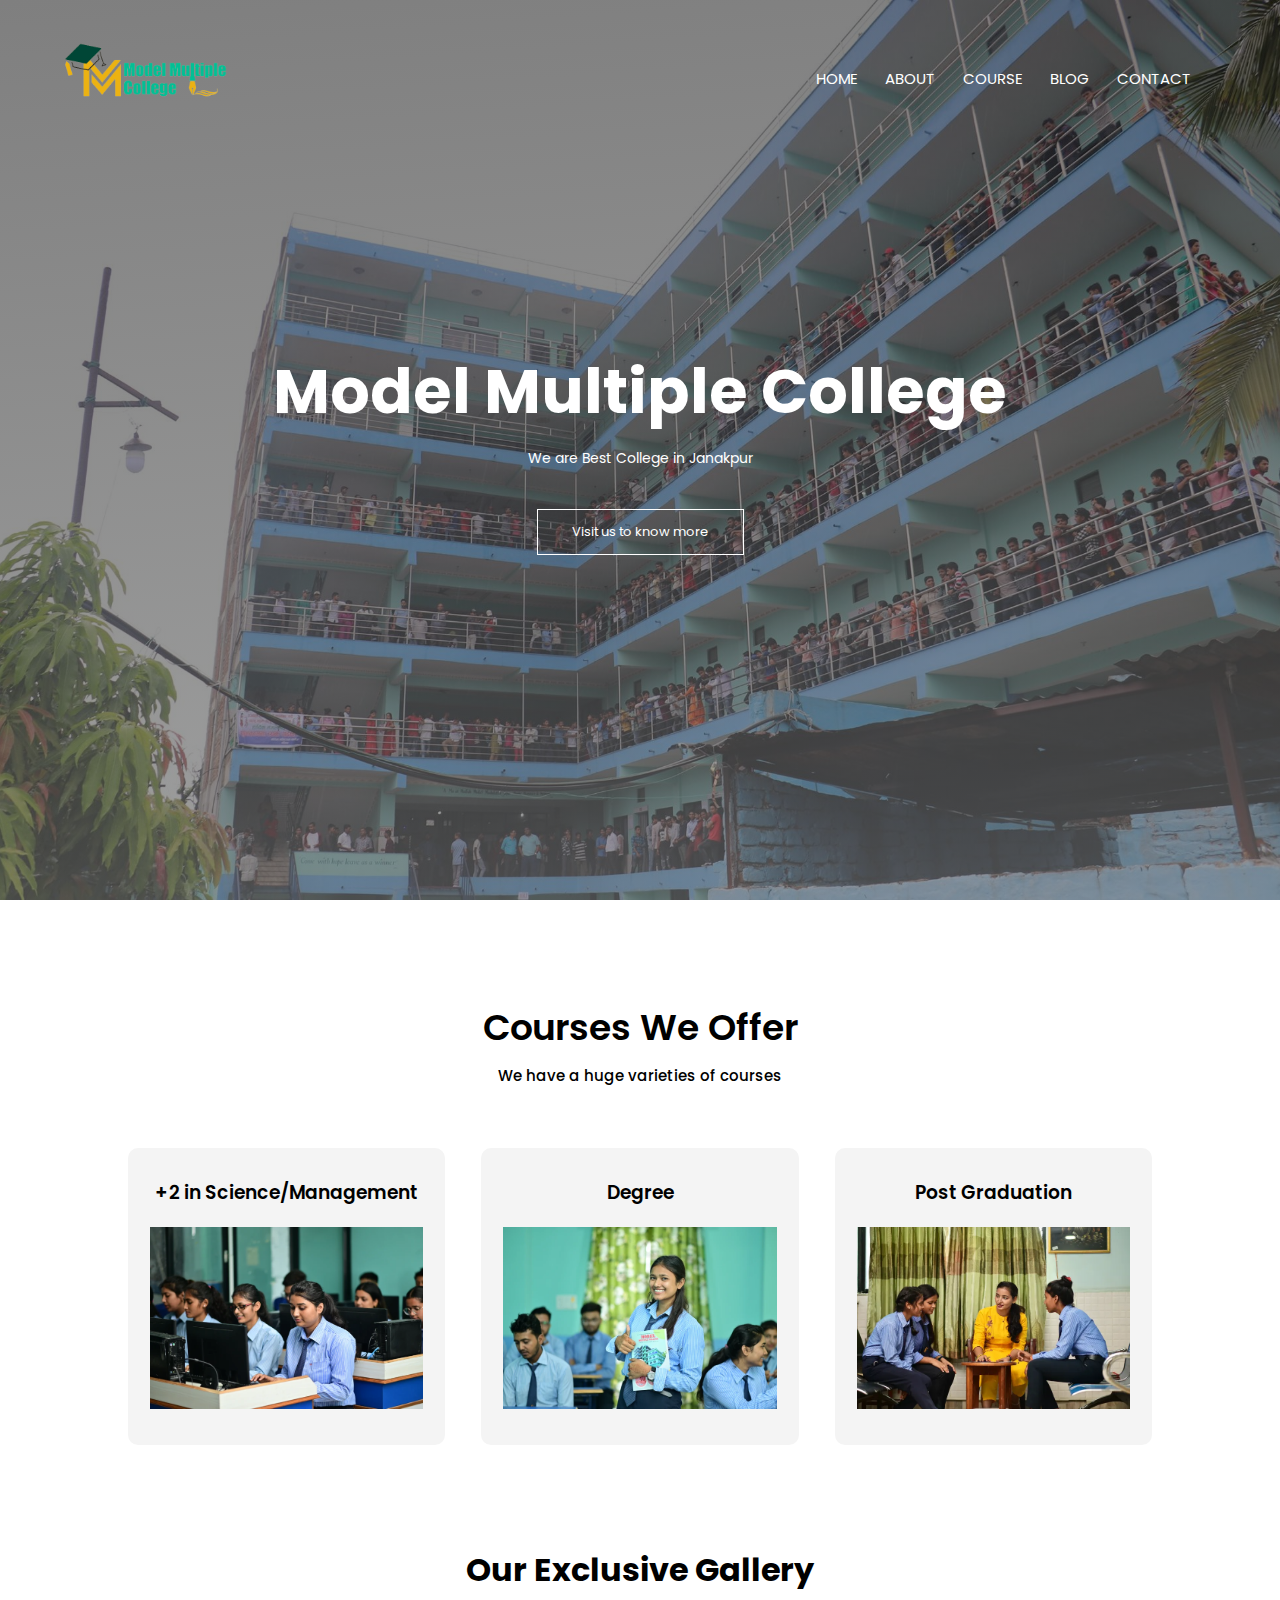
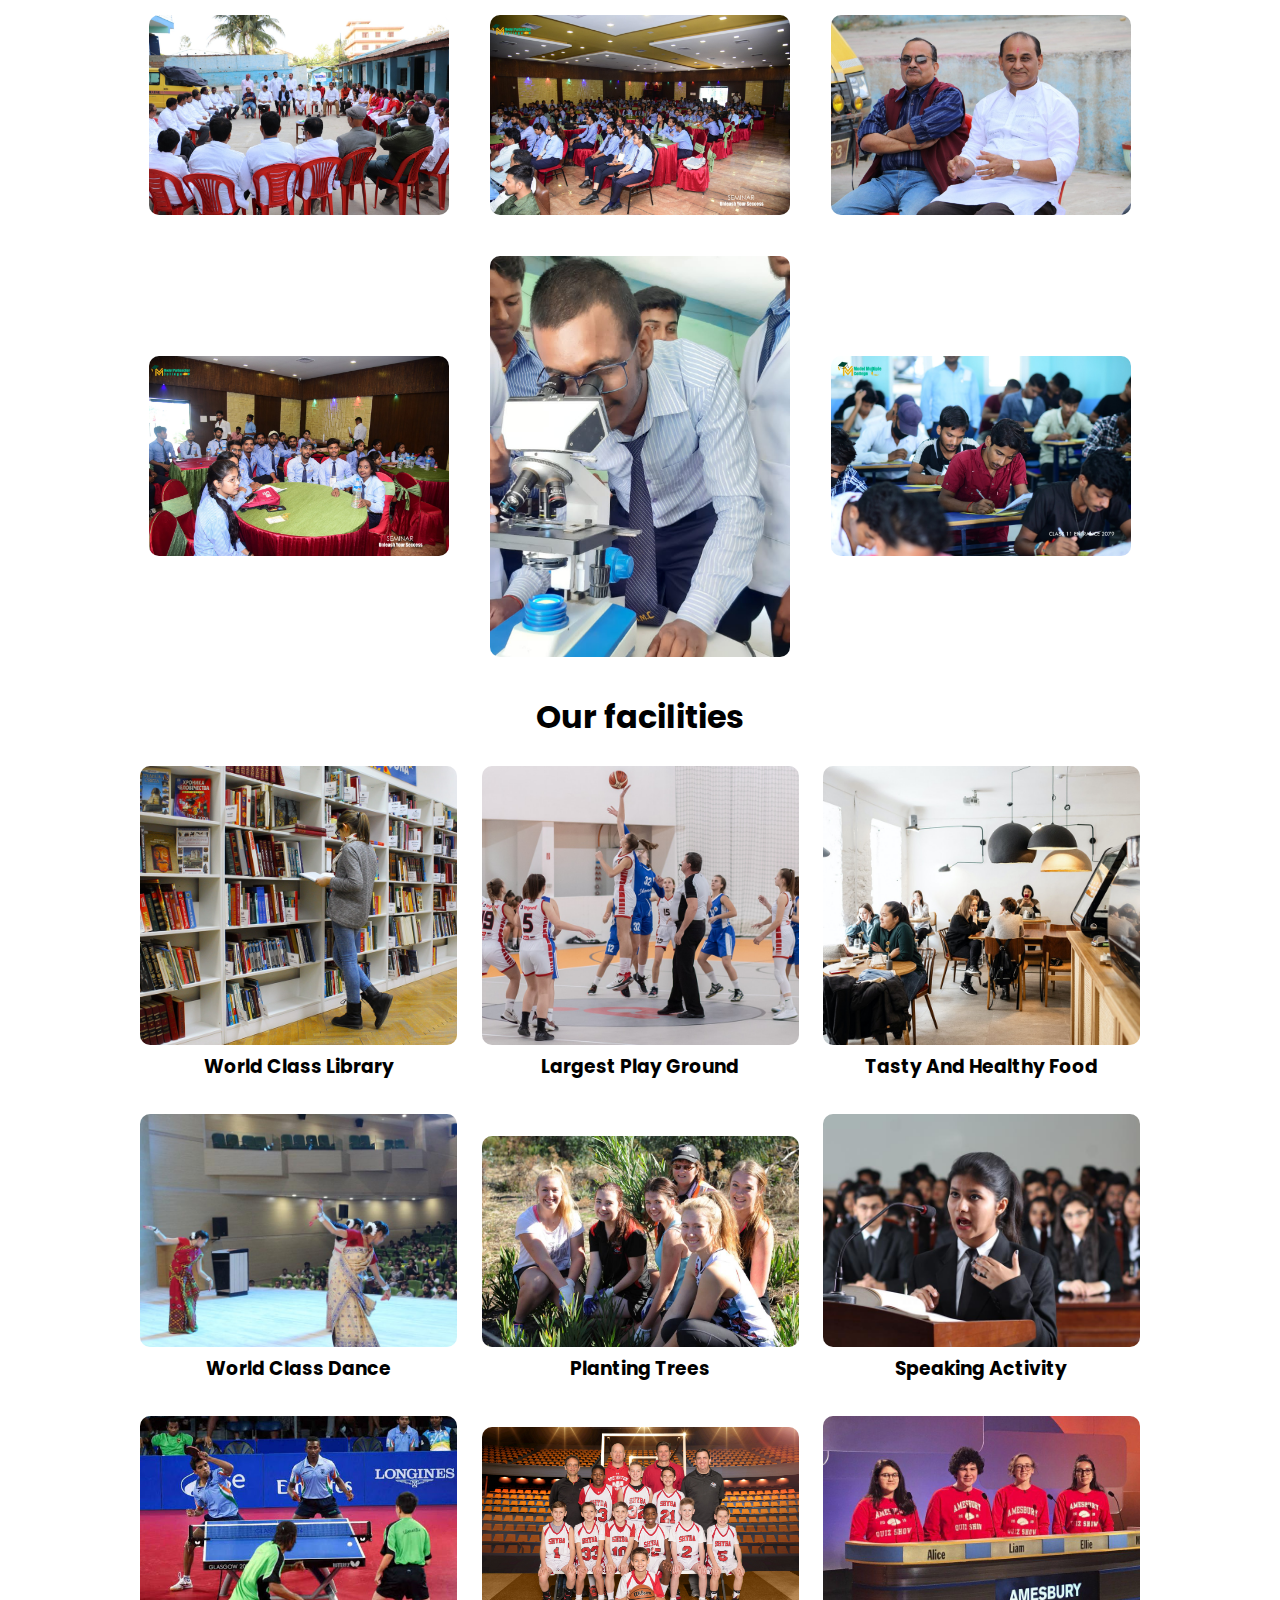
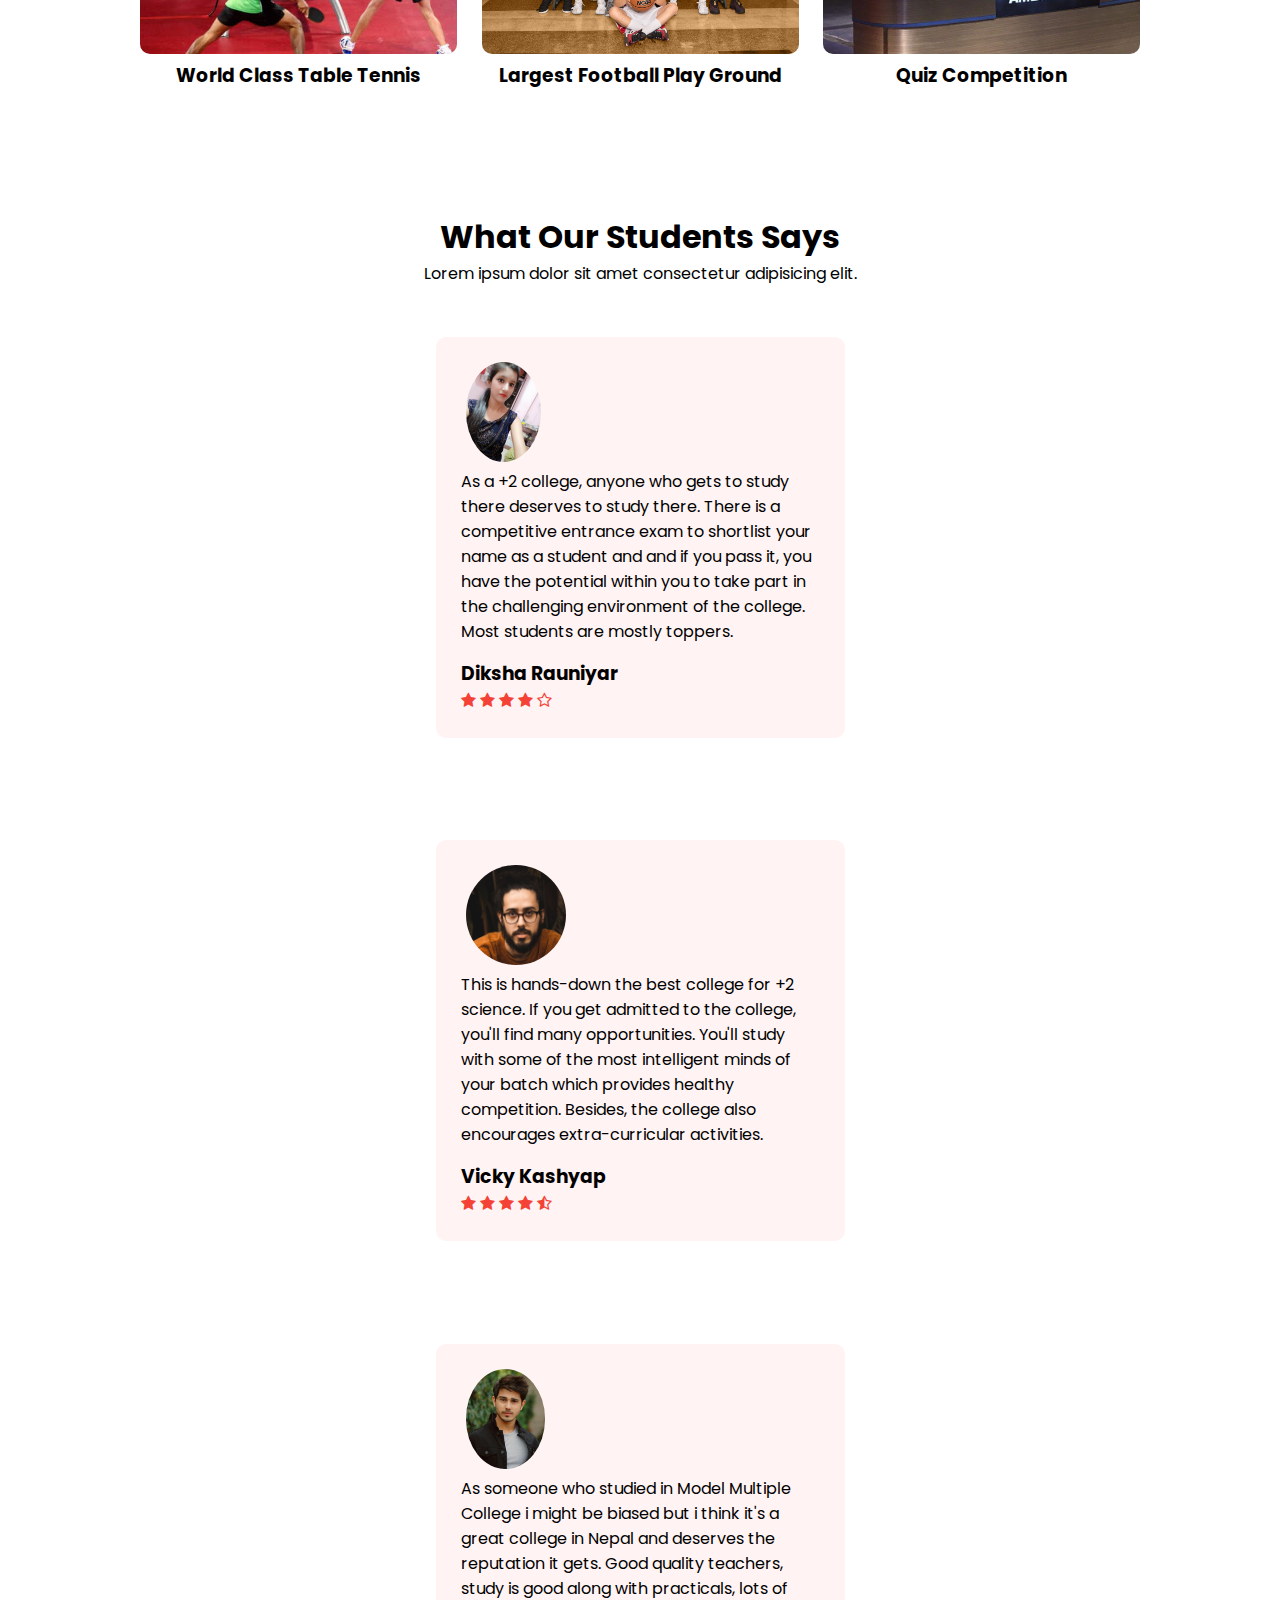
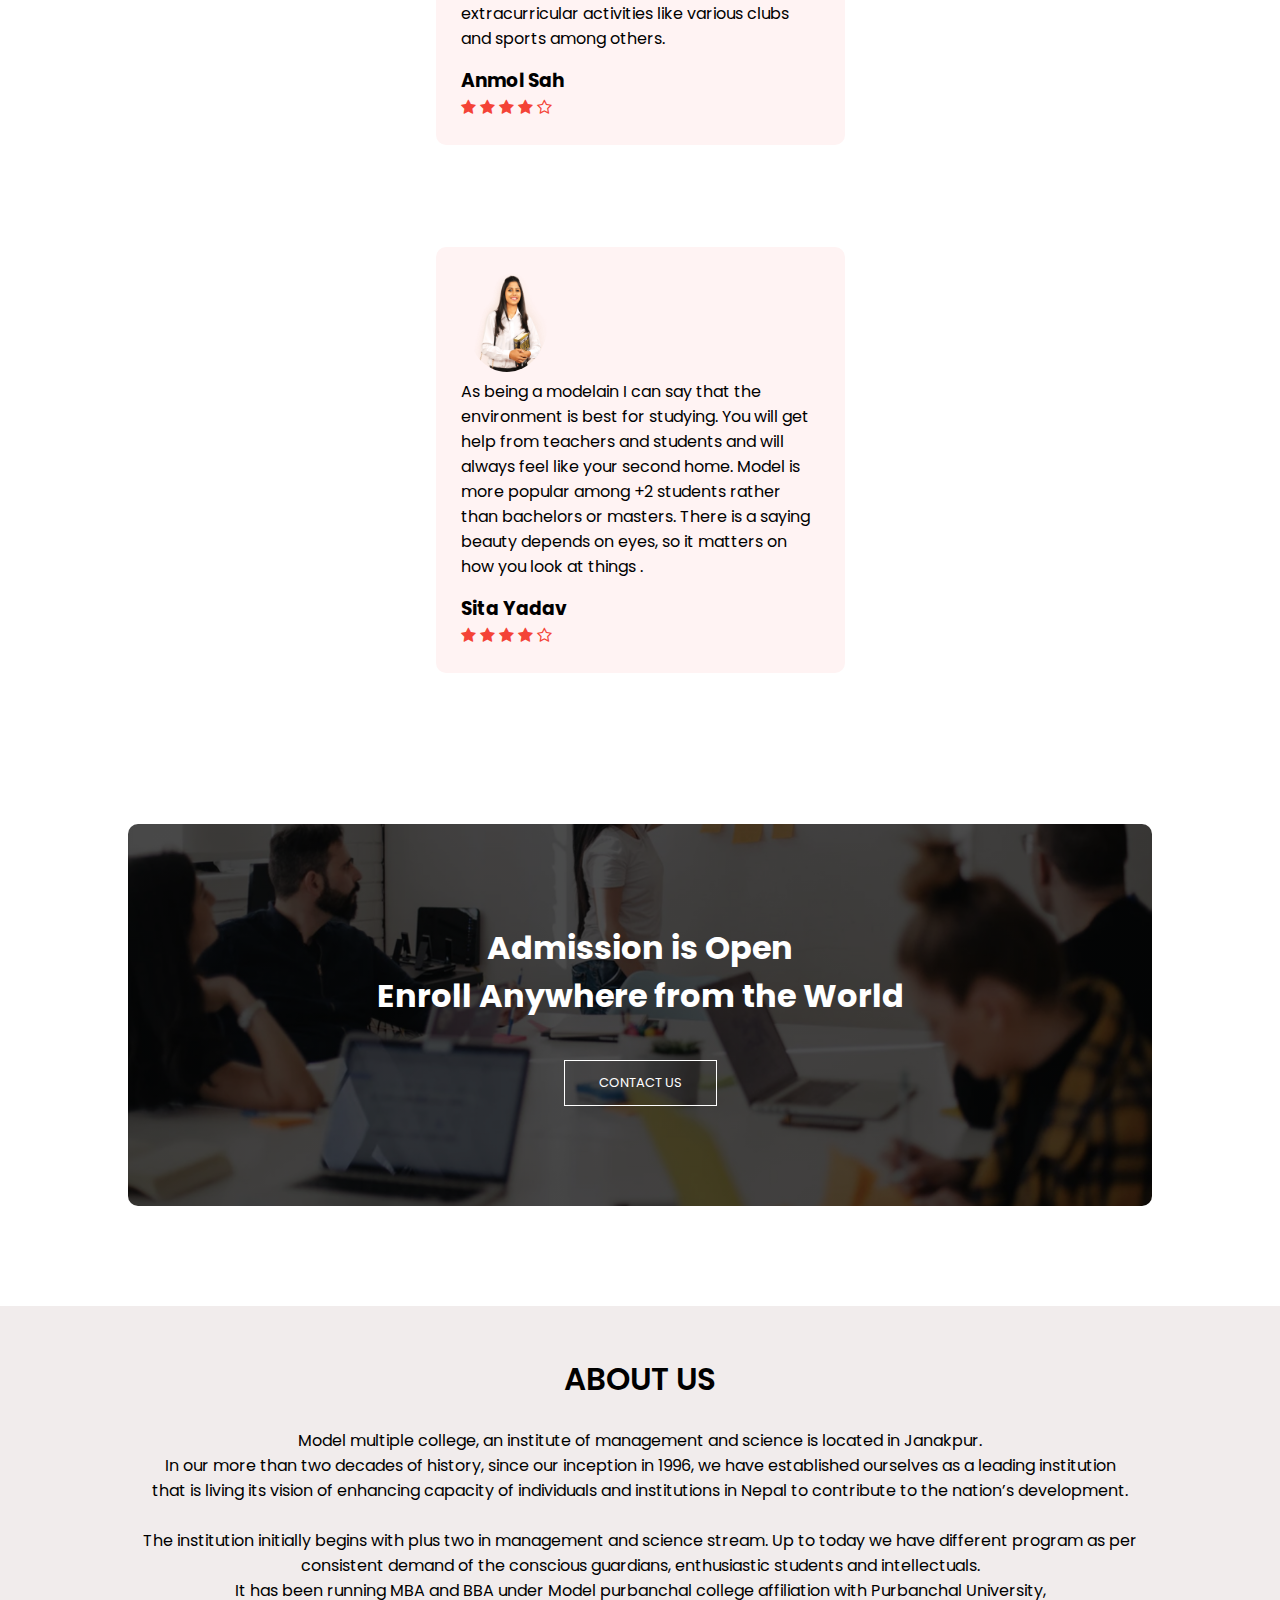
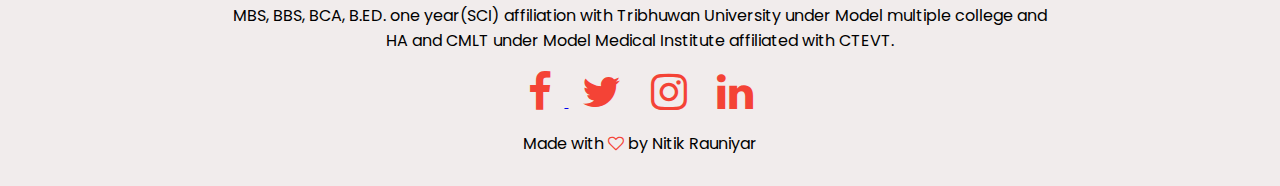
<file: index.html>
<!DOCTYPE html>
<html lang="en">
<head>
    <meta charset="UTF-8">
    <meta http-equiv="X-UA-Compatible" content="IE=edge">
    <meta name="viewport" content="width=device-width, initial-scale=1.0">
    <title>Model Multiple College</title>
     <link rel="icon" type="image/x-icon" href="img/1/logo.png">
    <link rel="preconnect" href="https://fonts.gstatic.com">
    <link rel="preconnect" href="https://fonts.gstatic.com">
    <link href="https://fonts.googleapis.com/css2?family=Poppins:ital,wght@0,200;0,400;1,200&display=swap" rel="stylesheet">
    <link rel="stylesheet" href="https://stackpath.bootstrapcdn.com/font-awesome/4.7.0/css/font-awesome.min.css" integrity="sha384-wvfXpqpZZVQGK6TAh5PVlGOfQNHSoD2xbE+QkPxCAFlNEevoEH3Sl0sibVcOQVnN" crossorigin="anonymous">
    <link rel="stylesheet" href="css/style.css">
    <script src="https://ajax.googleapis.com/ajax/libs/jquery/3.6.0/jquery.min.js"></script>
    <script>
        $(document).ready(function(){
          $("button").click(function(){
            $("ul").toggle();
          });
        });
    </script>
</head>
<body>
    <section class="header">
        <nav>
            <a href="index.html"><img src="img/1/logo.png" alt=""></a>
            <div class="nav-links" id="navLinks">
                <i class="fa fa-times" onclick="hideMenu()"></i>
                <ul class="js-use">
                    <li><a href="index.html">HOME</a></li>
                    <li><a href="about.html">ABOUT</a></li>
                    <li><a href="course.html">COURSE</a></li>
                    <li><a href="blog.html">BLOG</a></li>
                    <li><a href="contact.html">CONTACT</a></li>            
                </ul>
                <button class="nav-menu menubar">Menu</button>
            </div>
            <i class="fa fa-bars" onclick="showMenu()"></i>
        </nav>
        <div class="text-box">
            <h1>Model Multiple College</h1>
            <p>We are Best College in Janakpur</p>
            <a href="https://www.facebook.com/mmc.jnk/" class="hero-btn">Visit us to know more</a>
        </div>

</section>
<!-----courses------->
<section class="course">
    <h1>Courses We Offer</h1>
    <p>We have a huge varieties of courses</p>
    <div class="row">
        <div class="course-col">
            <h3>+2 in Science/Management</h3>
            <p><img src="img/1/intermeddiate.jpg" alt=""></p>
        </div>
        <div class="course-col">
            <h3>Degree</h3>
            <p><img src="img/1/degree.jpg" alt=""></p>
        </div>
        <div class="course-col">
            <h3>Post Graduation</h3>
            <p><img src="img/1/mba.jpg" alt=""></p>
        </div>
    </div>

</section>
<!--campus-->
<section class="campus">
     <h1>Our Exclusive Gallery</h1>
     <div class="row">
         <div class="campus-col">
             <img src="img/1/teammember.jpg">
             <div class="layer">
                 <h3>Team Members</h3>
             </div>
         </div>
         <div class="campus-col">
            <img src="img/1/img1.jpg">
            <div class="layer">
                <h3>Program</h3>
            </div>
        </div>
        <div class="campus-col">
            <img src="img/1/founder.jpg">
            <div class="layer">
                <h3>Founder</h3>
            </div>
        </div>
        <div class="campus-col">
            <img src="img/1/party.jpg">
            <div class="layer">
                <h3>Party</h3>
            </div>
        </div>
        <div class="campus-col">
            <img src="img/1/microscope.png">
            <div class="layer">
                <h3>Bio-Lab</h3>
            </div>
        </div>
        <div class="campus-col">
            <img src="img/1/entrance.jpg">
            <div class="layer">
                <h3>Entrance</h3>
            </div>
        </div>
     </div>

</section>
<!--facilities-->
<section class="facilities">
    <h1>Our facilities</h1>
    <div class="row">
        <div class="facilities-col">
            <img src="img/1/library.png">
            <h3>World class Library</h3>
        </div>
        <div class="facilities-col">
            <img src="img/1/basketball.png">
            <h3>Largest Play Ground</h3>
   
        </div>
        <div class="facilities-col">
            <img src="img/1/cafeteria.png">
            <h3>Tasty and Healthy Food</h3>
       
        </div>
        <div class="facilities-col">
            <img src="img/1/dance.jpg">
            <h3>World class Dance</h3>
        
        </div>
        <div class="facilities-col">
            <img src="img/1/tree.jpg">
            <h3> Planting Trees</h3>
         
        </div>
        <div class="facilities-col">
            <img src="img/1/speaking.jpg">
            <h3>speaking Activity</h3>
     
        </div>
        <div class="facilities-col">
            <img src="img/1/table.jpg">
            <h3>World class table tennis</h3>
    
        </div>
        <div class="facilities-col">
            <img src="img/1/football.jpg">
            <h3>Largest football Play Ground</h3>

        </div>
        <div class="facilities-col">
            <img src="img/1/quiz.jpg">
            <h3>Quiz Competition</h3>

        </div>
    </div>


</section>
<!--testimonials-->
<section class="testimonials">
    <h1>What Our Students Says</h1>
    <p>Lorem ipsum dolor sit amet consectetur adipisicing elit.</p>
    <div class="row">
        <div class="testimonial-col">
            <img src="img//1/student1.jpg ">
            <div>
                <p>As a +2 college, anyone who gets to study there deserves to study there. There is a competitive entrance exam to shortlist your name as a student and and if you pass it, you have the potential within you to take part in the challenging environment of the college. Most students are mostly toppers.</p>
                 <h3>Diksha Rauniyar</h3>
                 <i class="fa fa-star"></i>
                 <i class="fa fa-star"></i>
                 <i class="fa fa-star"></i>
                 <i class="fa fa-star"></i>
                 <i class="fa fa-star-o"></i>
            </div>
        </div>
        <div class="testimonial-col">
            <img src="img//1/user2.jpg ">
            <div>
                <p>This is hands-down the best college for +2 science. If you get admitted to the college, you'll find many opportunities. You'll study with some of the most intelligent minds of your batch which provides healthy competition. Besides, the college also encourages extra-curricular activities.</p>
                 <h3>Vicky Kashyap</h3>
                 <i class="fa fa-star"></i>
                 <i class="fa fa-star"></i>
                 <i class="fa fa-star"></i>
                 <i class="fa fa-star"></i>
                 <i class="fa fa-star-half-o"></i>
            </div>
        </div>
        <div class="testimonial-col">
            <img src="img//1/st.jpg ">
            <div>
                <p>As someone who studied in Model Multiple College i might be biased but i think it's a great college in Nepal and deserves the reputation it gets. Good quality teachers, study is good along with practicals, lots of extracurricular activities like various clubs and sports among others.</p>
                 <h3>Anmol Sah</h3>
                 <i class="fa fa-star"></i>
                 <i class="fa fa-star"></i>
                 <i class="fa fa-star"></i>
                 <i class="fa fa-star"></i>
                 <i class="fa fa-star-o"></i>
            </div>
        </div>
        <div class="testimonial-col">
            <img src="img//1/testi.png ">
            <div>
                <p>As being a modelain I can say that the environment is best for studying. You will get help from teachers and students and will always feel like your second home. Model is more popular among +2 students rather than bachelors or masters. There is a saying beauty depends on eyes, so it matters on how you look at things .</p>
                 <h3>Sita Yadav</h3>
                 <i class="fa fa-star"></i>
                 <i class="fa fa-star"></i>
                 <i class="fa fa-star"></i>
                 <i class="fa fa-star"></i>
                 <i class="fa fa-star-o"></i>
            </div>
        </div>
    </div>

</section>
<!--call to action-->
<section class="cta">
    <h1>Admission is Open <br>Enroll Anywhere from the World</h1>
    <a href="contact.html" class="hero-btn">CONTACT US</a>
</section>
<!--footer-->
<section class="footer">
    <h4>ABOUT US</h4>
    <P>Model multiple college, an institute of management and science is located in Janakpur. <br>In our more than two decades of history, since our inception in 1996, we have established ourselves as a leading institution <br>that is living its vision of enhancing capacity of individuals and institutions in Nepal to contribute to the nation’s development.</P> <br>
    <p>The institution initially begins with plus two in management and science stream. Up to today we have different program as per <br>consistent demand of the conscious guardians, enthusiastic students and intellectuals.  <br>It has been running MBA and BBA under Model purbanchal college affiliation with Purbanchal University, <br> MBS, BBS, BCA, B.ED. one year(SCI) affiliation with Tribhuwan University under Model multiple college and  <br>HA and CMLT under Model Medical Institute affiliated with CTEVT.</p>
          <div class="icons">
            <a href="https://www.facebook.com/mmc.jnk/">
                <i class="fa fa-facebook"></i>
            </a>
            <i class="fa fa-twitter"></i>
            <i class="fa fa-instagram"></i>
            <i class="fa fa-linkedin"></i>
          </div>
          <p>Made with <i class="fa fa-heart-o"></i> by Nitik Rauniyar</p>


</section>
<!--------javascript for toggle menu---------->
<script>
    var navLinks = document.getElementById("navLinks");

    function showmenu(){
        navLinks.style.right = "0";
    }
    function hideMenu(){
        navLinks.style.right = "-200px";
    }
</script>
    
</body>
</html>
</file>
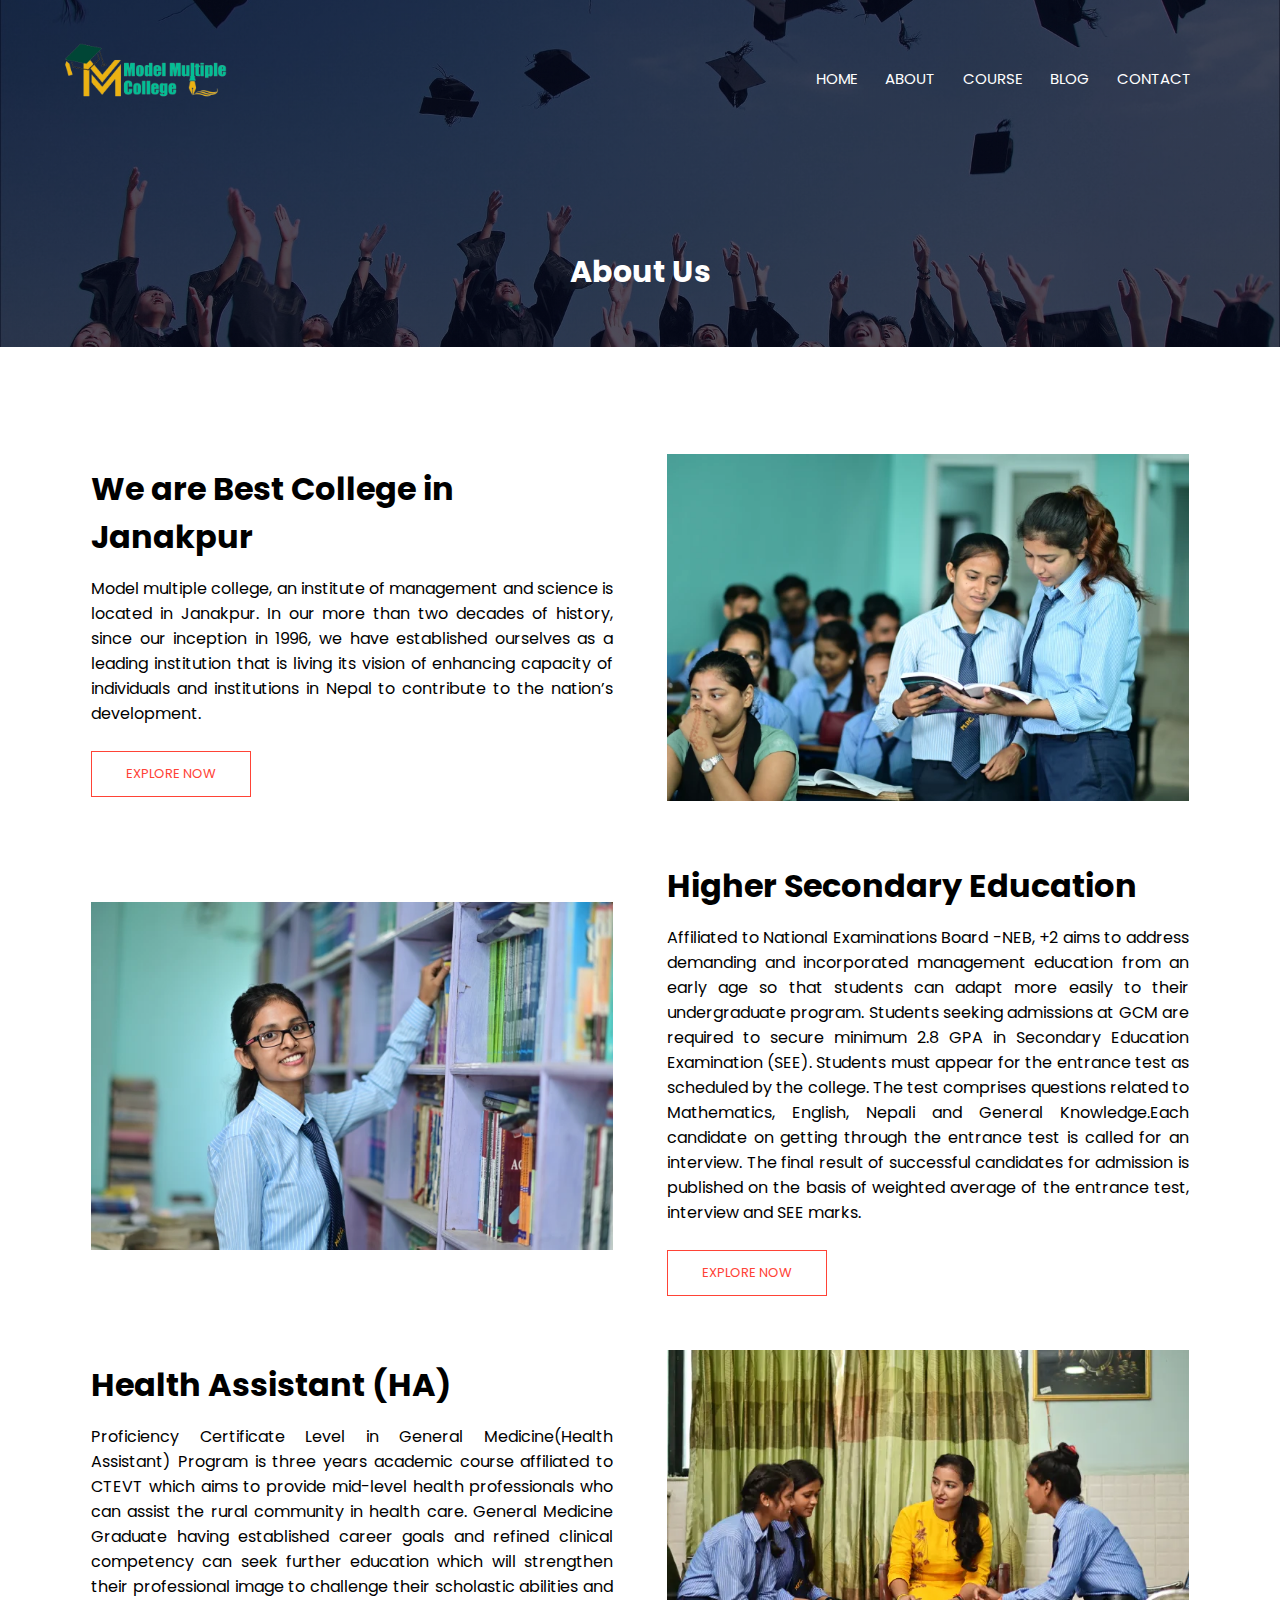
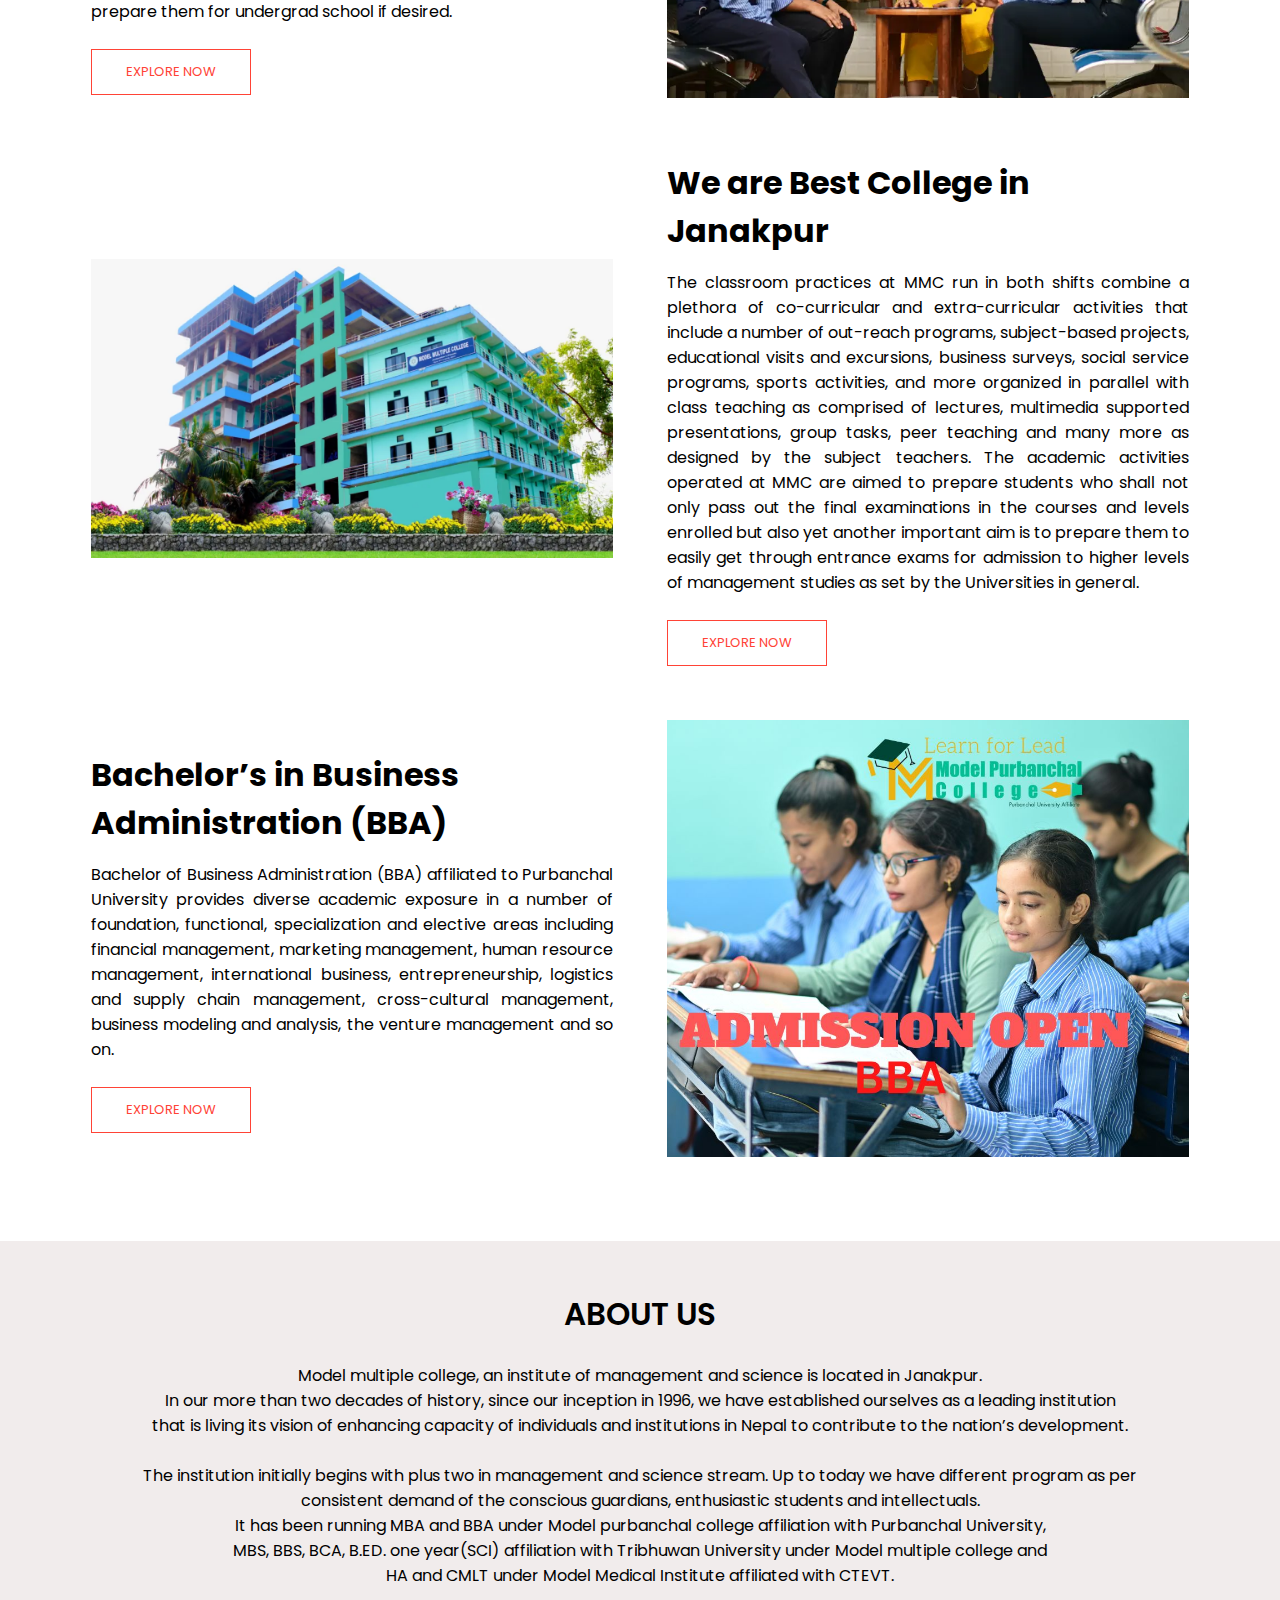
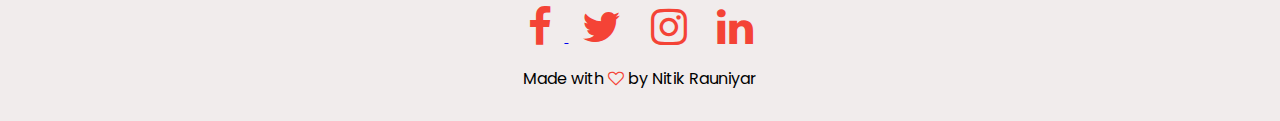
<file: about.html>
<!DOCTYPE html>
<html lang="en">
<head>
    <meta charset="UTF-8">
    <meta http-equiv="X-UA-Compatible" content="IE=edge">
    <meta name="viewport" content="width=device-width, initial-scale=1.0">
    <title>About us page</title>
    <link rel="preconnect" href="https://fonts.gstatic.com">
    <link rel="preconnect" href="https://fonts.gstatic.com">
    <link href="https://fonts.googleapis.com/css2?family=Poppins:ital,wght@0,200;0,400;1,200&display=swap" rel="stylesheet">
    <link rel="stylesheet" href="https://stackpath.bootstrapcdn.com/font-awesome/4.7.0/css/font-awesome.min.css" integrity="sha384-wvfXpqpZZVQGK6TAh5PVlGOfQNHSoD2xbE+QkPxCAFlNEevoEH3Sl0sibVcOQVnN" crossorigin="anonymous">
    <link rel="stylesheet" href="css/style.css">
    <script src="https://ajax.googleapis.com/ajax/libs/jquery/3.6.0/jquery.min.js"></script>
    <script>
        $(document).ready(function(){
          $("button").click(function(){
            $("ul").toggle();
          });
        });
    </script>
</head>
<body>
    <section class="sub-header">
        <nav>
            <a href="index.html"><img src="img/1/logo.png" alt=""></a>
            <div class="nav-links" id="navLinks">
                <i class="fa fa-times" onclick="hideMenu()"></i>
                <ul>
                    <li><a href="index.html">HOME</a></li>
                    <li><a href="about.html">ABOUT</a></li>
                    <li><a href="course.html">COURSE</a></li>
                    <li><a href="blog.html">BLOG</a></li>
                    <li><a href="contact.html">CONTACT</a></li>
                </ul>
                <button class="nav-menu menubar">Menu</button>
            </div>
            <i class="fa fa-bars" onclick="showMenu()"></i>
        </nav>
         <h1>About Us</h1>
</section>
<!--about us content-->
<section class="about-us">
    <div class="row">
        <div class="about-col newbox">
            <h1>We are Best College in Janakpur</h1>
            <p>Model multiple college, an institute of management and science is located in Janakpur. In our more than two decades of history, since our inception in 1996, we have established ourselves as a leading institution that is living its vision of enhancing capacity of individuals and institutions in Nepal to contribute to the nation’s development.</p>
                  <a href="https://www.facebook.com/mmc.jnk/" class="hero-btn red-btn">EXPLORE NOW</a>

        </div>
        <div class="about-col">
            <img src="img/1/about banner.webp" alt="">
            
        </div>
        <div class="about-col ">
            <img src="img/1/about1.webp" alt="">
            
        </div>
        <div class="about-col  newbox">
            <h1>Higher Secondary Education</h1>
            <p>Affiliated to National Examinations Board -NEB, +2 aims to address demanding and incorporated management education from an early age so that students can adapt more easily to their undergraduate program. Students seeking admissions at GCM are required to secure minimum 2.8 GPA in Secondary Education Examination (SEE). Students must appear for the entrance test as scheduled by the college. The test comprises questions related to Mathematics, English, Nepali and General Knowledge.Each candidate on getting through the entrance test is called for an interview. The final result of successful candidates for admission is published on the basis of weighted average of the entrance test, interview and SEE marks.</p>
                  <a href="https://www.facebook.com/mmc.jnk/" class="hero-btn red-btn">EXPLORE NOW</a>

        </div>
        
        <div class="about-col  newbox">
            <h1>Health Assistant (HA)</h1>
            <p>Proficiency Certificate Level in General Medicine(Health Assistant) Program is three years academic course affiliated to CTEVT which aims to provide mid-level health professionals who can assist the rural community in health care. General Medicine Graduate having established career goals and refined clinical competency can seek further education which will strengthen their professional image to challenge their scholastic abilities and prepare them for undergrad school if desired.</p>
                  <a href="https://www.facebook.com/mmc.jnk/" class="hero-btn red-btn">EXPLORE NOW</a>

        </div>
        <div class="about-col ">
            <img src="img/1/ha.webp" alt="">
            
        </div>
        <div class="about-col  ">
            <img src="img/1/building1.webp" alt="">
            
        </div>
        <div class="about-col newbox">
            <h1>We are Best College in Janakpur
            </h1>
            <p>The classroom practices at MMC run in both shifts combine a plethora of co-curricular and extra-curricular activities that include a number of out-reach programs, subject-based projects, educational visits and excursions, business surveys, social service programs, sports activities, and more organized in parallel with class teaching as comprised of lectures, multimedia supported presentations, group tasks, peer teaching and many more as designed by the subject teachers. The academic activities operated at MMC are aimed to prepare students who shall not only pass out the final examinations in the courses and levels enrolled but also yet another important aim is to prepare them to easily get through entrance exams for admission to higher levels of management studies as set by the Universities in general. </p>
                  <a href="https://www.facebook.com/mmc.jnk/" class="hero-btn red-btn">EXPLORE NOW</a>

        </div>
       
        <div class="about-col newbox">
            <h1>Bachelor’s in Business Administration (BBA)</h1>
            <p>Bachelor of Business Administration (BBA) affiliated to Purbanchal University provides diverse academic exposure in a number of foundation, functional, specialization and elective areas including financial management, marketing management, human resource management, international business, entrepreneurship, logistics and supply chain management, cross-cultural management, business modeling and analysis, the venture management and so on.</p>
                  <a href="https://www.facebook.com/mmc.jnk/" class="hero-btn red-btn">EXPLORE NOW</a>

        </div>
        <div class="about-col ">
            <img src="img/1/bba.jpg" alt="">
            
        </div>
    </div>

</section>

<!--footer-->
<section class="footer">
    <h4>ABOUT US</h4>
    <P>Model multiple college, an institute of management and science is located in Janakpur. <br>In our more than two decades of history, since our inception in 1996, we have established ourselves as a leading institution <br>that is living its vision of enhancing capacity of individuals and institutions in Nepal to contribute to the nation’s development.</P> <br>
    <p>The institution initially begins with plus two in management and science stream. Up to today we have different program as per <br>consistent demand of the conscious guardians, enthusiastic students and intellectuals.  <br>It has been running MBA and BBA under Model purbanchal college affiliation with Purbanchal University, <br> MBS, BBS, BCA, B.ED. one year(SCI) affiliation with Tribhuwan University under Model multiple college and  <br>HA and CMLT under Model Medical Institute affiliated with CTEVT.</p>
          <div class="icons">
            <a href="https://www.facebook.com/mmc.jnk/">
                <i class="fa fa-facebook"></i>
            </a>
            <i class="fa fa-twitter"></i>
            <i class="fa fa-instagram"></i>
            <i class="fa fa-linkedin"></i>
          </div>
          <p>Made with <i class="fa fa-heart-o"></i> by Nitik Rauniyar</p>


</section>
<!--------javascript for toggle menu---------->
<script>
    var navLinks = document.getElementById("navLinks");

    function showmenu(){
        navLinks.style.right = "0";
    }
    function hideMenu(){
        navLinks.style.right = "-200px";
    }
</script>
    
</body>
</html>
</file>
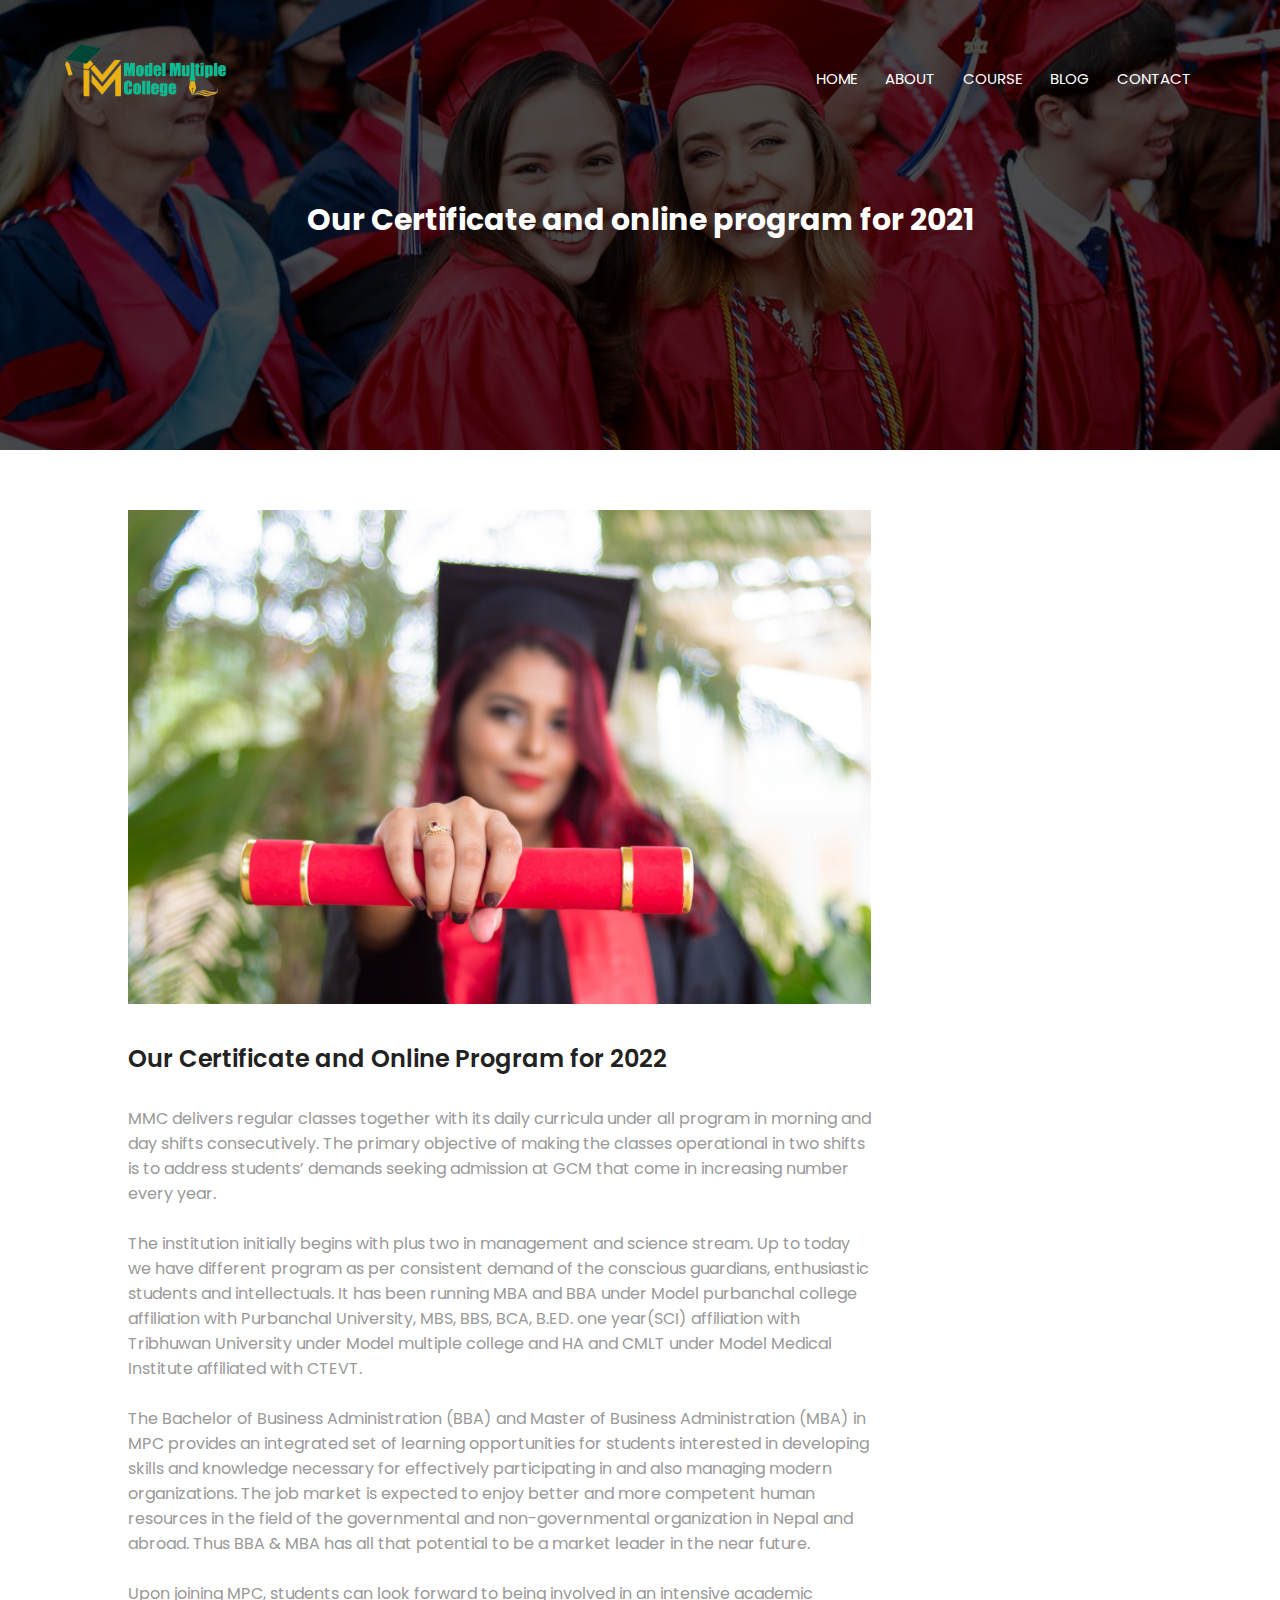
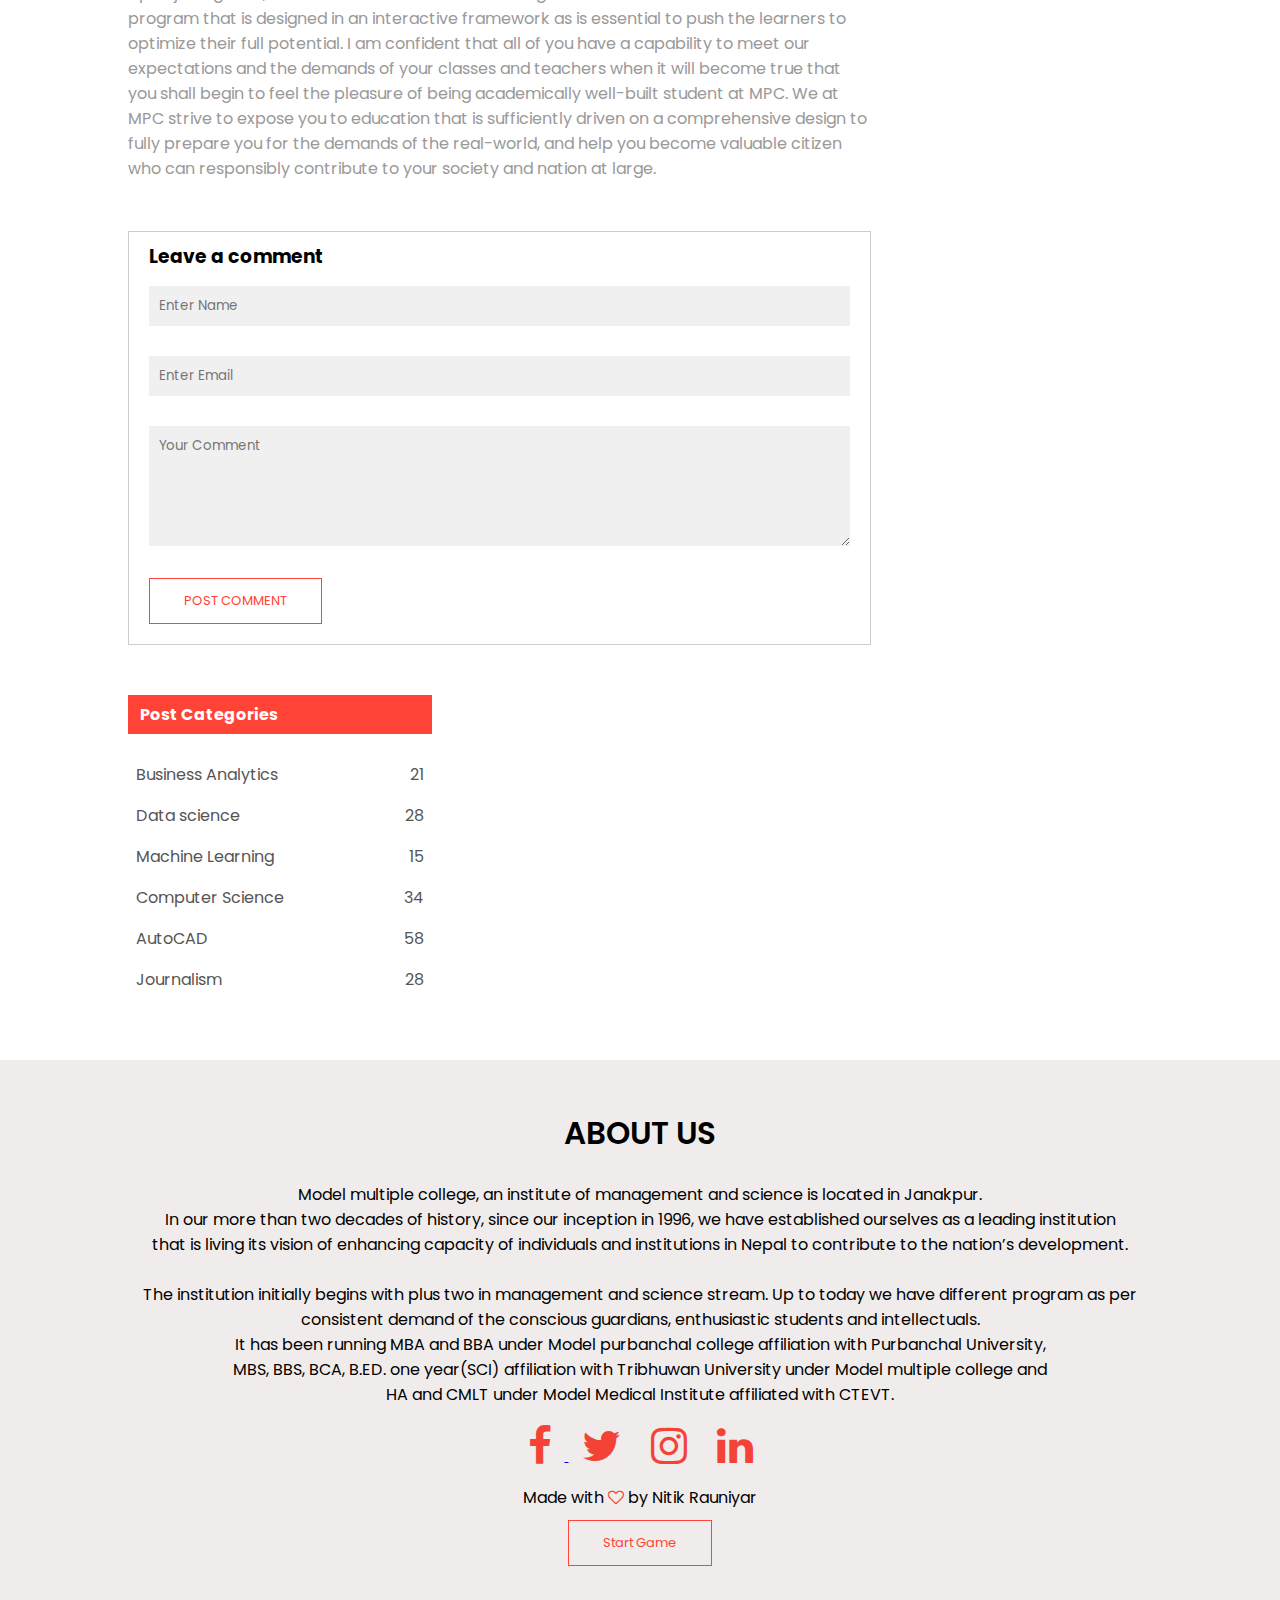
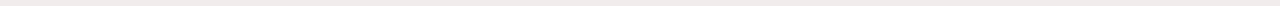
<file: blog.html>
<!DOCTYPE html>
<html lang="en">
<head>
    <meta charset="UTF-8">
    <meta http-equiv="X-UA-Compatible" content="IE=edge">
    <meta name="viewport" content="width=device-width, initial-scale=1.0">
    <title>Blog page</title>
    <link rel="preconnect" href="https://fonts.gstatic.com">
    <link rel="preconnect" href="https://fonts.gstatic.com">
    <link href="https://fonts.googleapis.com/css2?family=Poppins:ital,wght@0,200;0,400;1,200&display=swap" rel="stylesheet">
    <link rel="stylesheet" href="https://stackpath.bootstrapcdn.com/font-awesome/4.7.0/css/font-awesome.min.css" integrity="sha384-wvfXpqpZZVQGK6TAh5PVlGOfQNHSoD2xbE+QkPxCAFlNEevoEH3Sl0sibVcOQVnN" crossorigin="anonymous">
    <link rel="stylesheet" href="css/style.css">
    <script src="https://ajax.googleapis.com/ajax/libs/jquery/3.6.0/jquery.min.js"></script>
    <script>
        $(document).ready(function(){
          $("button").click(function(){
            $("ul").toggle();
          });
        });
    </script>
</head>
<body>
    <section class="sub1-header">
        <nav>
            <a href="index.html"><img src="img/1/logo.png" alt=""></a>
            <div class="nav-links" id="navLinks">
                <i class="fa fa-times" onclick="hideMenu()"></i>
                <ul>
                    <li><a href="index.html">HOME</a></li>
                    <li><a href="about.html">ABOUT</a></li>
                    <li><a href="course.html">COURSE</a></li>
                    <li><a href="blog.html">BLOG</a></li>
                    <li><a href="contact.html">CONTACT</a></li>
                </ul>
                <button class="nav-menu menubar">Menu</button>
            </div>
            <i class="fa fa-bars" onclick="showMenu()"></i>
        </nav>
         <h1>Our Certificate and online program for 2021</h1>
        
</section>
<!--blog page content-->
<section class="blog-content">
    <div class="row">
        <div class="blog-left">
            <img src="img/1/certificate.jpg">
            <h2>Our Certificate and Online Program for 2022</h2>
            <p>MMC delivers regular classes together with its daily curricula under all program in morning and day shifts consecutively. The primary objective of making the classes operational in two shifts is to address students’ demands seeking admission at GCM that come in increasing number every year.</p>
                    <br>
                    <p>The institution initially begins with plus two in management and science stream. Up to today we have different program as per consistent demand of the conscious guardians, enthusiastic students and intellectuals.  It has been running MBA and BBA under Model purbanchal college affiliation with Purbanchal University, MBS, BBS, BCA, B.ED. one year(SCI) affiliation with Tribhuwan University under Model multiple college and HA and CMLT under Model Medical Institute affiliated with CTEVT.</p>
                                    <br>
                                    <p>The Bachelor of Business Administration (BBA) and Master of Business Administration (MBA) in MPC provides an integrated set of learning opportunities for students interested in developing skills and knowledge necessary for effectively participating in and also managing modern organizations. The job market is expected to enjoy better and more competent human resources in the field of the governmental and non-governmental organization in Nepal and abroad. Thus BBA & MBA has all that potential to be a market leader in the near future.</p>
                                            <br>
                                            <p>Upon joining MPC, students can look forward to being involved in an intensive academic program that is designed in an interactive framework as is essential to push the learners to optimize their full potential. I am confident that all of you have a capability to meet our expectations and the demands of your classes and teachers when it will become true that you shall begin to feel the pleasure of being academically well-built student at MPC. We at MPC strive to expose you to education that is sufficiently driven on a comprehensive design to fully prepare you for the demands of the real-world, and help you become valuable citizen who can responsibly contribute to your society and nation at large.</p>
        <div class="comment-box">
            <h3>Leave a comment</h3>
            <form class="comment-form">
                <input type="text" placeholder="Enter Name">
                <input type="email" placeholder="Enter Email">
                <textarea rows="5" placeholder="Your Comment"></textarea>
                <button type="submit" class="hero-btn red-btn">POST COMMENT</button>

            </form>
        </div>

        </div>
        <div class="blog-right">
            <h3>Post Categories</h3>
            
            <div>
                <span>Business Analytics</span>
                <span>21</span>
            </div>
            <div>
                <span>Data science</span>
                <span>28</span>
            </div>
            <div>
                <span>Machine Learning</span>
                <span>15</span>
            </div>
            <div>
                <span>Computer Science</span>
                <span>34</span>
            </div>
            <div>
                <span>AutoCAD</span>
                <span>58</span>
            </div>
            <div>
                <span>Journalism</span>
                <span>28</span>
            </div>

        </div>
    </div>

</section>
<!--footer-->
<section class="footer">
    <h4>ABOUT US</h4>
    <P>Model multiple college, an institute of management and science is located in Janakpur. <br>In our more than two decades of history, since our inception in 1996, we have established ourselves as a leading institution <br>that is living its vision of enhancing capacity of individuals and institutions in Nepal to contribute to the nation’s development.</P> <br>
    <p>The institution initially begins with plus two in management and science stream. Up to today we have different program as per <br>consistent demand of the conscious guardians, enthusiastic students and intellectuals.  <br>It has been running MBA and BBA under Model purbanchal college affiliation with Purbanchal University, <br> MBS, BBS, BCA, B.ED. one year(SCI) affiliation with Tribhuwan University under Model multiple college and  <br>HA and CMLT under Model Medical Institute affiliated with CTEVT.</p>
          <div class="icons">
            <a href="https://www.facebook.com/mmc.jnk/">
                <i class="fa fa-facebook"></i>
            </a>
            <i class="fa fa-twitter"></i>
            <i class="fa fa-instagram"></i>
            <i class="fa fa-linkedin"></i>
          </div>
          <p>Made with <i class="fa fa-heart-o"></i> by Nitik Rauniyar</p>

    <div class="todolist">
            <ul style="list-style:none;">
                <li><a href="tictactoe.html" id="todolist" style="    display: inline-block;
                    text-decoration: none;
                    color: #ff4336;
                    border: 1px solid #ff4336;
                    padding: 12px 34px;
                    font-size: 13px;
                    background: transparent;
                    position: relative;
                    cursor: pointer;
                    margin: 10px 0;">Start Game</a></li>
            </ul>
        </div>
</section>
<!--------javascript for toggle menu---------->
<script>
    var navLinks = document.getElementById("navLinks");

    function showmenu(){
        navLinks.style.right = "0";
    }
    function hideMenu(){
        navLinks.style.right = "-200px";
    }
</script>
    
</body>
</html>
</file>
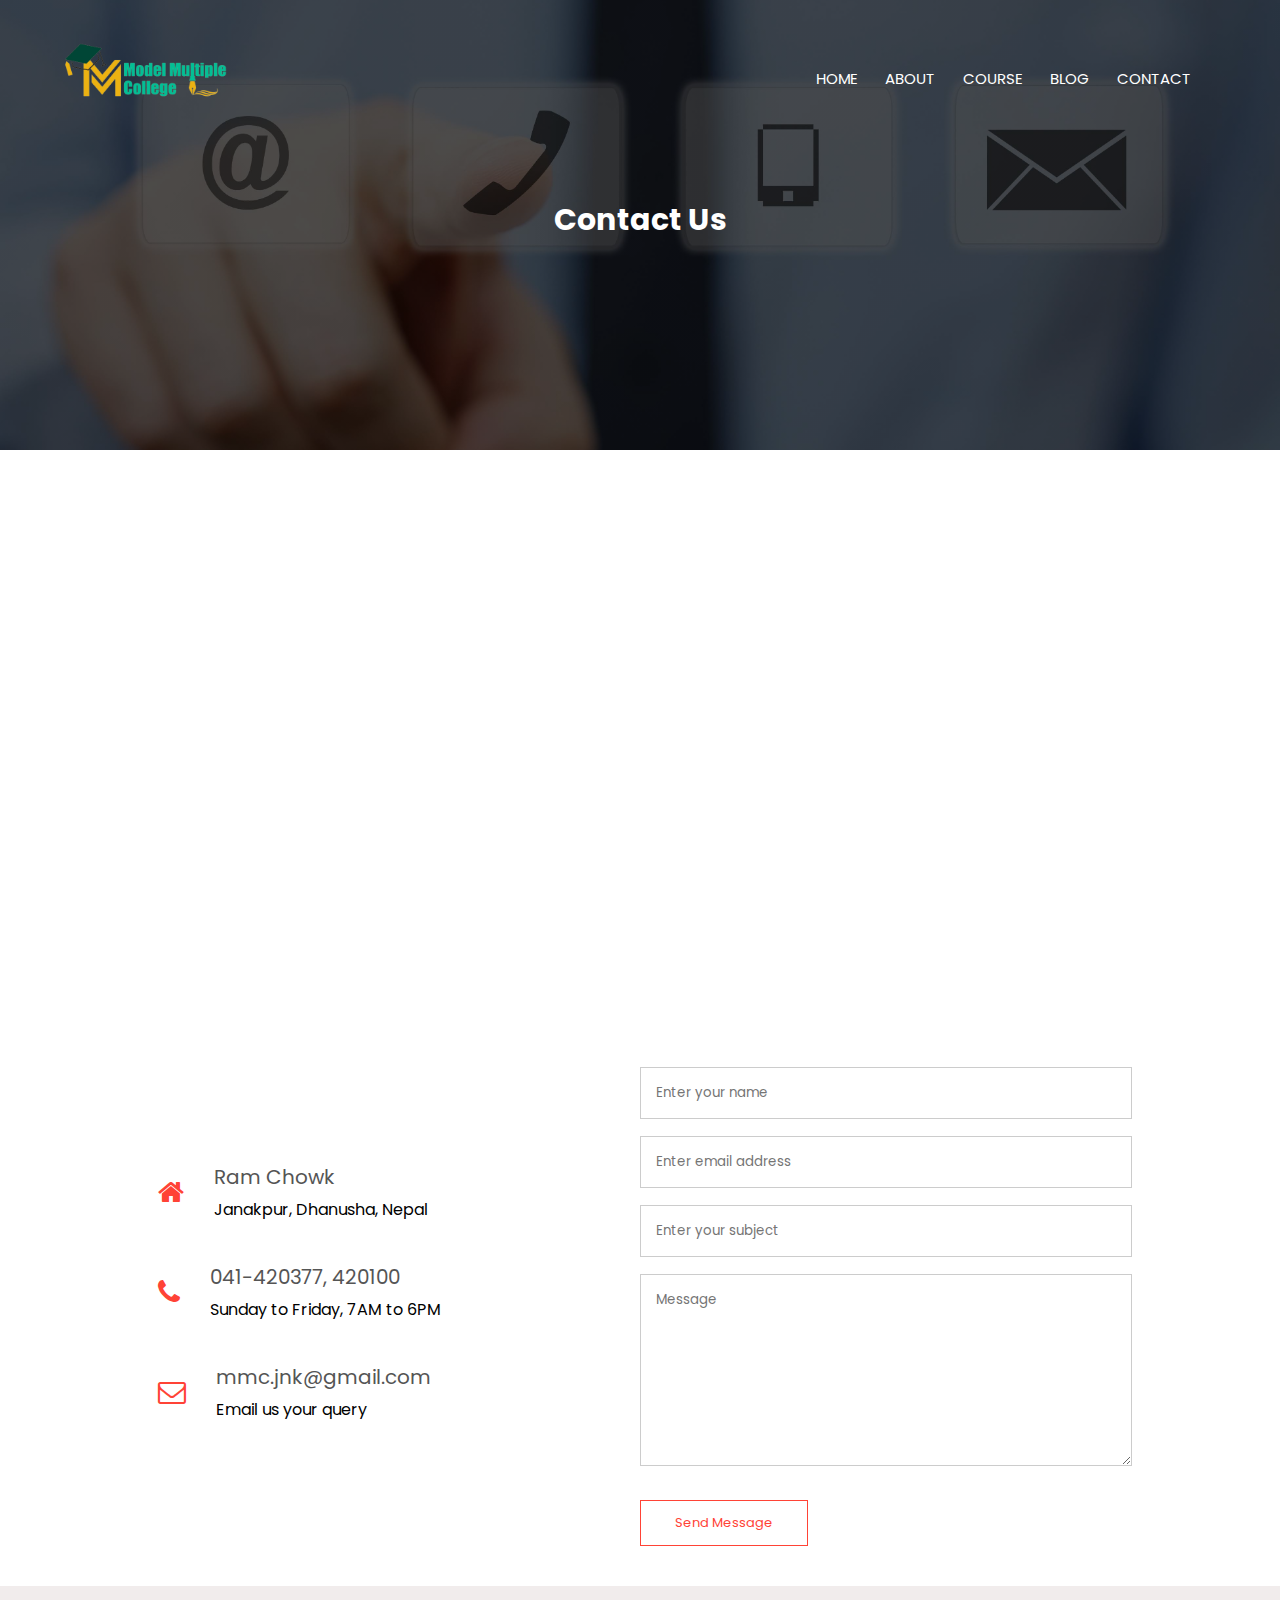
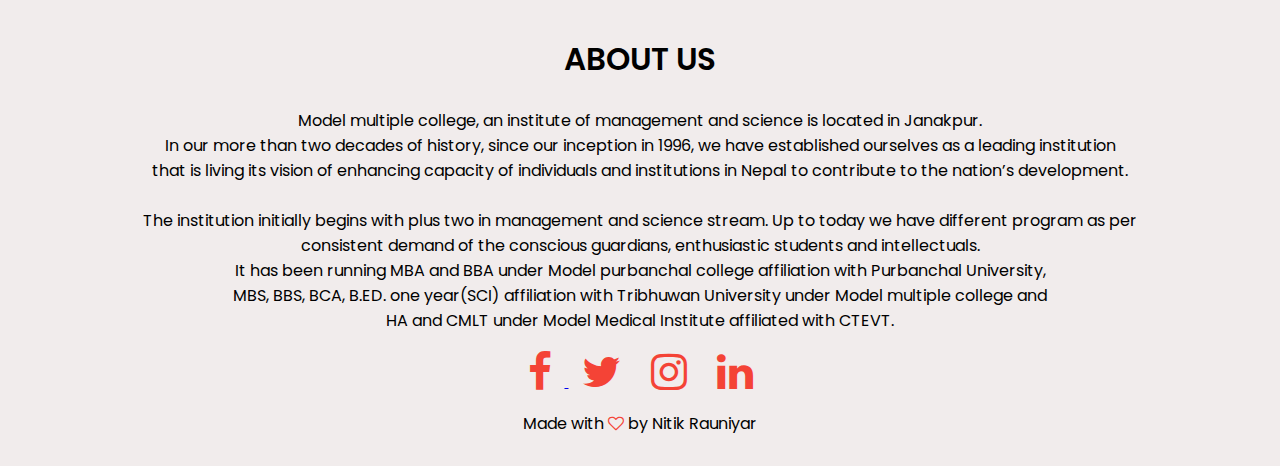
<file: contact.html>
<!DOCTYPE html>
<html lang="en">
<head>
    <meta charset="UTF-8">
    <meta http-equiv="X-UA-Compatible" content="IE=edge">
    <meta name="viewport" content="width=device-width, initial-scale=1.0">
   <title>Model Multiple College</title>
     <link rel="icon" type="image/x-icon" href="img/1/logo.png">
    <link rel="preconnect" href="https://fonts.gstatic.com">
    <link rel="preconnect" href="https://fonts.gstatic.com">
    <link href="https://fonts.googleapis.com/css2?family=Poppins:ital,wght@0,200;0,400;1,200&display=swap" rel="stylesheet">
    <link rel="stylesheet" href="https://stackpath.bootstrapcdn.com/font-awesome/4.7.0/css/font-awesome.min.css" integrity="sha384-wvfXpqpZZVQGK6TAh5PVlGOfQNHSoD2xbE+QkPxCAFlNEevoEH3Sl0sibVcOQVnN" crossorigin="anonymous">
    <link rel="stylesheet" href="css/style.css">
    <script src="https://ajax.googleapis.com/ajax/libs/jquery/3.6.0/jquery.min.js"></script>
    <script>
        $(document).ready(function(){
          $("button").click(function(){
            $("ul").toggle();
          });
        });
    </script>
</head>
<body>
    <section class="sub3-header">
        <nav>
            <a href="index.html"><img src="img/1/logo.png" alt=""></a>
            <div class="nav-links" id="navLinks">
                <i class="fa fa-times" onclick="hideMenu()"></i>
                <ul>
                    <li><a href="index.html">HOME</a></li>
                    <li><a href="about.html">ABOUT</a></li>
                    <li><a href="course.html">COURSE</a></li>
                    <li><a href="blog.html">BLOG</a></li>
                    <li><a href="contact.html">CONTACT</a></li>
                </ul>
                <button class="nav-menu menubar">Menu</button>
            </div>
            <i class="fa fa-bars" onclick="showMenu()"></i>
        </nav>
         <h1>Contact Us</h1>
</section>
<!--contact us page-->
<section class="location">
    <iframe src="https://www.google.com/maps/embed?pb=!1m18!1m12!1m3!1d3563.57039344231!2d85.92620277436826!3d26.726168268084407!2m3!1f0!2f0!3f0!3m2!1i1024!2i768!4f13.1!3m3!1m2!1s0x39ec400871f156f9%3A0x6ff5677a6eb90718!2sModel%20Multiple%20College!5e0!3m2!1sen!2snp!4v1668946262979!5m2!1sen!2snp" width="600" height="450" style="border:0;" allowfullscreen="" loading="lazy" referrerpolicy="no-referrer-when-downgrade"></iframe>

</section>
<section class="contact-us">
    <div class="row">
        <div class="contact-col">
            <div>
                <i class="fa fa-home"></i>
                <span>
                    <h5>Ram Chowk</h5>
                    <p>Janakpur, Dhanusha, Nepal</p>
                </span>
            </div>
            <div>
                <i class="fa fa-phone"></i>
                <span>
                    <h5>041-420377, 420100</h5>
                    <p>Sunday to Friday, 7AM to 6PM</p>
                </span>
            </div>
            <div>
                <i class="fa fa-envelope-o"></i>
                <span>
                    <h5>mmc.jnk@gmail.com</h5>
                    <p>Email us your query</p>
                </span>
            </div>
        </div>
        <div class="contact-col">

            <form action="">
                <input type="text" placeholder="Enter your name" required>
                <input type="email" placeholder="Enter email address" required>
                <input type="text" placeholder="Enter your subject" required>
                <textarea  rows="8" placeholder="Message" required></textarea>
                <button type="submit" class="hero-btn red-btn">Send Message</button>
            </form>
        </div>
    </div>

</section>

<!--footer-->
<section class="footer">
    <h4>ABOUT US</h4>
    <P>Model multiple college, an institute of management and science is located in Janakpur. <br>In our more than two decades of history, since our inception in 1996, we have established ourselves as a leading institution <br>that is living its vision of enhancing capacity of individuals and institutions in Nepal to contribute to the nation’s development.</P> <br>
    <p>The institution initially begins with plus two in management and science stream. Up to today we have different program as per <br>consistent demand of the conscious guardians, enthusiastic students and intellectuals.  <br>It has been running MBA and BBA under Model purbanchal college affiliation with Purbanchal University, <br> MBS, BBS, BCA, B.ED. one year(SCI) affiliation with Tribhuwan University under Model multiple college and  <br>HA and CMLT under Model Medical Institute affiliated with CTEVT.</p>
          <div class="icons">
            <a href="https://www.facebook.com/mmc.jnk/">
                <i class="fa fa-facebook"></i>
            </a>
            <i class="fa fa-twitter"></i>
            <i class="fa fa-instagram"></i>
            <i class="fa fa-linkedin"></i>
          </div>
          <p>Made with <i class="fa fa-heart-o"></i> by Nitik Rauniyar</p>


</section>
<!--------javascript for toggle menu---------->
<script>
    var navLinks = document.getElementById("navLinks");

    function showmenu(){
        navLinks.style.right = "0";
    }
    function hideMenu(){
        navLinks.style.right = "-200px";
    }
</script>
    
</body>
</html>
</file>
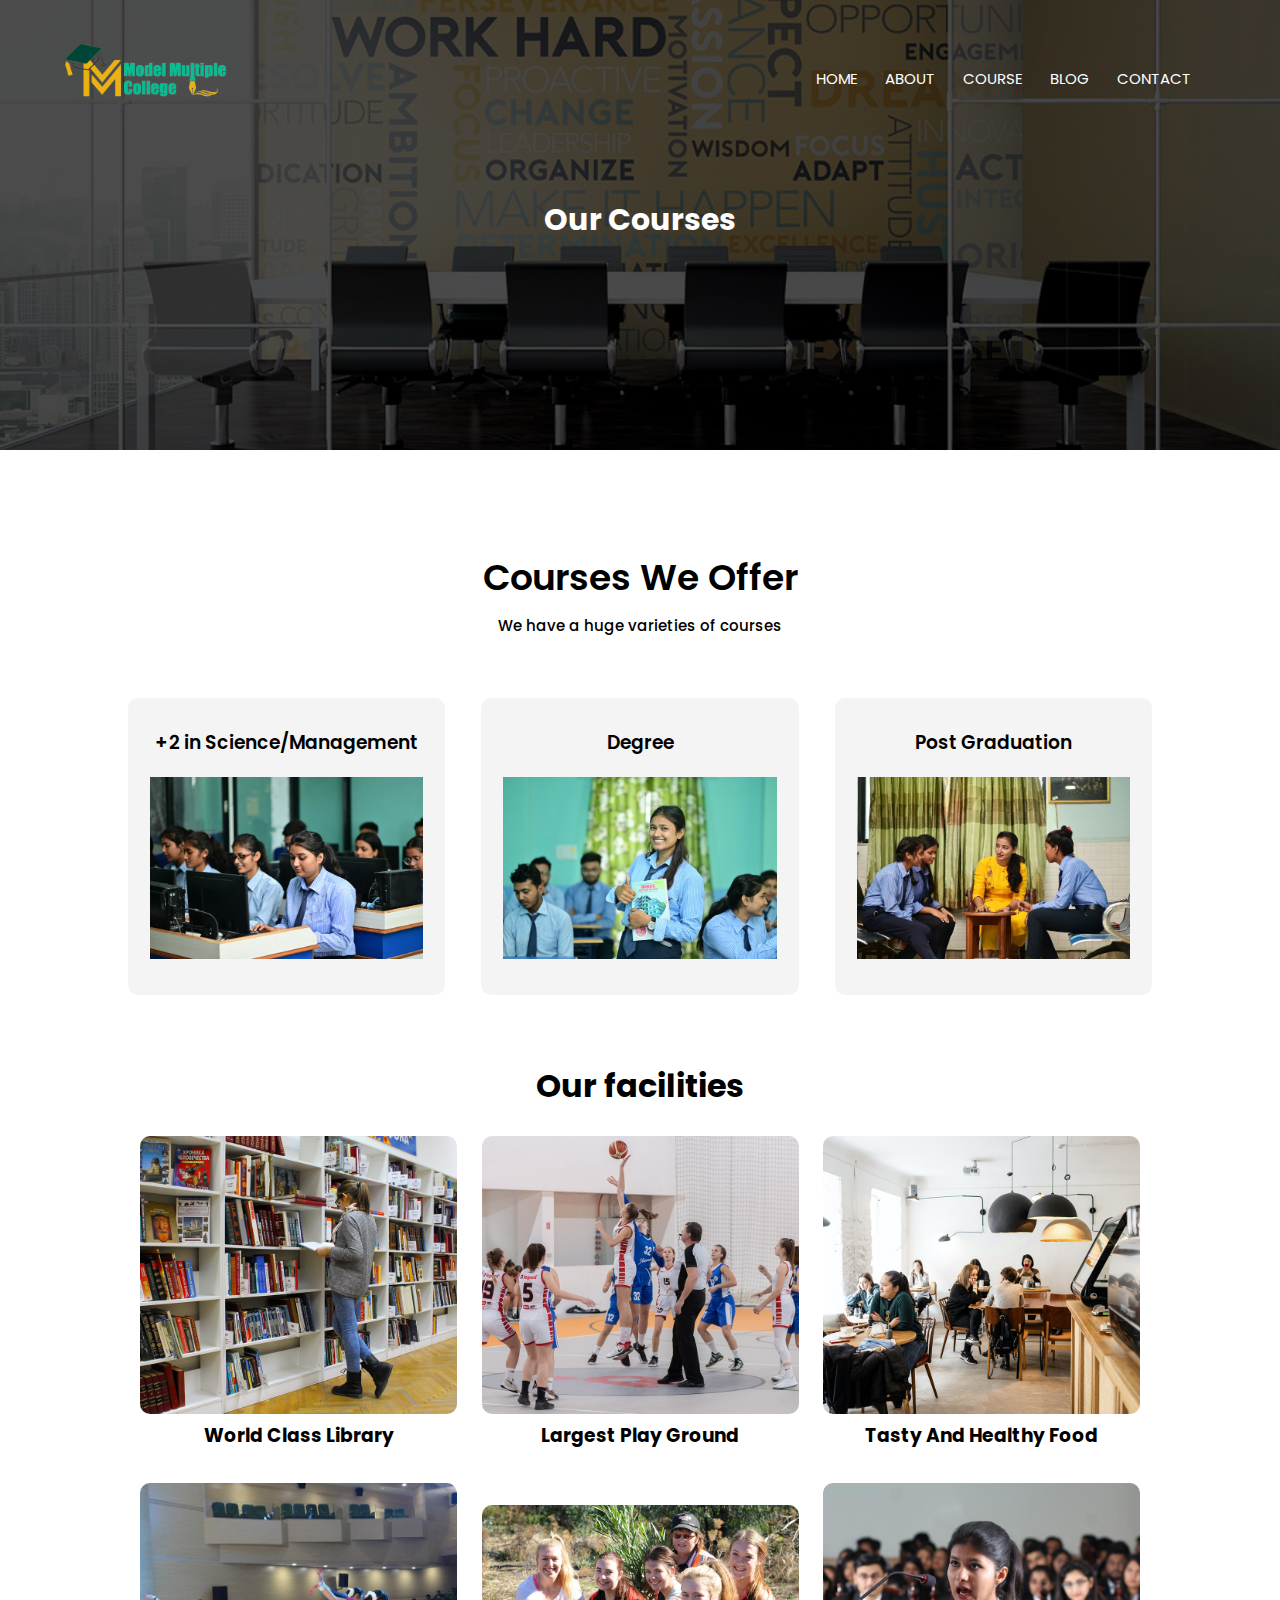
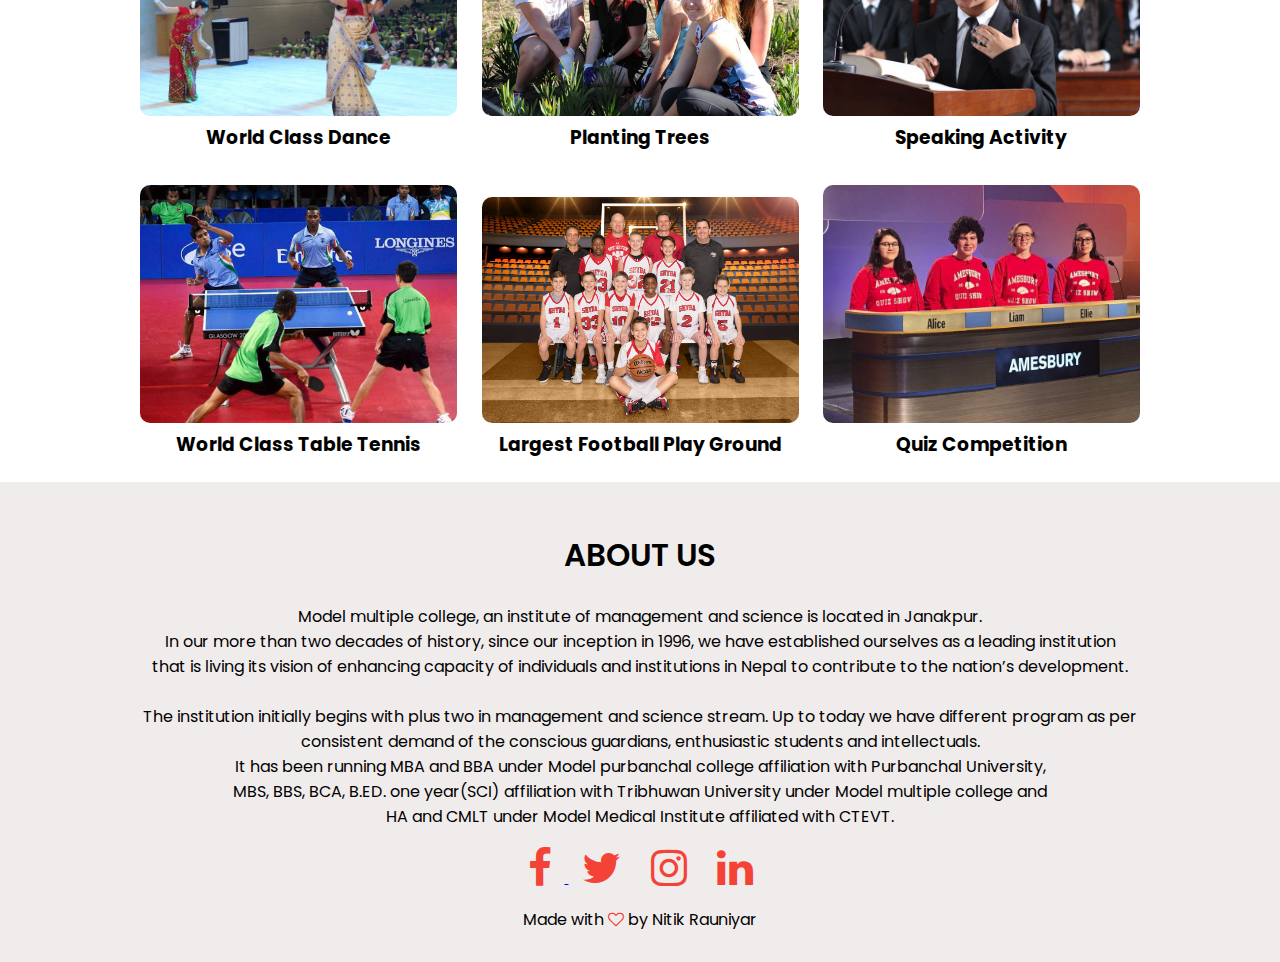
<file: course.html>
<!DOCTYPE html>
<html lang="en">
<head>
    <meta charset="UTF-8">
    <meta http-equiv="X-UA-Compatible" content="IE=edge">
    <meta name="viewport" content="width=device-width, initial-scale=1.0">
   <title>Model Multiple College</title>
     <link rel="icon" type="image/x-icon" href="img/1/logo.png">
    <link rel="preconnect" href="https://fonts.gstatic.com">
    <link rel="preconnect" href="https://fonts.gstatic.com">
    <link href="https://fonts.googleapis.com/css2?family=Poppins:ital,wght@0,200;0,400;1,200&display=swap" rel="stylesheet">
    <link rel="stylesheet" href="https://stackpath.bootstrapcdn.com/font-awesome/4.7.0/css/font-awesome.min.css" integrity="sha384-wvfXpqpZZVQGK6TAh5PVlGOfQNHSoD2xbE+QkPxCAFlNEevoEH3Sl0sibVcOQVnN" crossorigin="anonymous">
    <link rel="stylesheet" href="css/style.css">
    <script src="https://ajax.googleapis.com/ajax/libs/jquery/3.6.0/jquery.min.js"></script>
    <script>
        $(document).ready(function(){
          $("button").click(function(){
            $("ul").toggle();
          });
        });
    </script>
</head>
<body>
    <section class="sub2-header">
        <nav>
            <a href="index.html"><img src="img/1/logo.png" alt=""></a>
            <div class="nav-links" id="navLinks">
                <i class="fa fa-times" onclick="hideMenu()"></i>
                <ul>
                    <li><a href="index.html">HOME</a></li>
                    <li><a href="about.html">ABOUT</a></li>
                    <li><a href="course.html">COURSE</a></li>
                    <li><a href="blog.html">BLOG</a></li>
                    <li><a href="contact.html">CONTACT</a></li>
                </ul>
                <button class="nav-menu menubar">Menu</button>
            </div>
            <i class="fa fa-bars" onclick="showMenu()"></i>
        </nav>
         <h1>Our Courses</h1>
</section>
<!-----courses------->
<section class="course">
    <h1>Courses We Offer</h1>
    <p>We have a huge varieties of courses</p>
    <div class="row">
        <div class="course-col">
            <h3>+2 in Science/Management</h3>
            <p><img src="img/1/intermeddiate.jpg" alt=""></p>
        </div>
        <div class="course-col">
            <h3>Degree</h3>
            <p><img src="img/1/degree.jpg" alt=""></p>
        </div>
        <div class="course-col">
            <h3>Post Graduation</h3>
            <p><img src="img/1/mba.jpg" alt=""></p>
        </div>
    </div>

</section>

<!--facilities-->
<section class="facilities">
    <h1>Our facilities</h1>
    <div class="row">
        <div class="facilities-col">
            <img src="img/1/library.png">
            <h3>World class Library</h3>
        </div>
        <div class="facilities-col">
            <img src="img/1/basketball.png">
            <h3>Largest Play Ground</h3>
   
        </div>
        <div class="facilities-col">
            <img src="img/1/cafeteria.png">
            <h3>Tasty and Healthy Food</h3>
       
        </div>
        <div class="facilities-col">
            <img src="img/1/dance.jpg">
            <h3>World class Dance</h3>
        
        </div>
        <div class="facilities-col">
            <img src="img/1/tree.jpg">
            <h3> Planting Trees</h3>
         
        </div>
        <div class="facilities-col">
            <img src="img/1/speaking.jpg">
            <h3>speaking Activity</h3>
     
        </div>
        <div class="facilities-col">
            <img src="img/1/table.jpg">
            <h3>World class table tennis</h3>
    
        </div>
        <div class="facilities-col">
            <img src="img/1/football.jpg">
            <h3>Largest football Play Ground</h3>

        </div>
        <div class="facilities-col">
            <img src="img/1/quiz.jpg">
            <h3>Quiz Competition</h3>

        </div>
    </div>


</section>
<!--footer-->
<section class="footer">
    <h4>ABOUT US</h4>
    <P>Model multiple college, an institute of management and science is located in Janakpur. <br>In our more than two decades of history, since our inception in 1996, we have established ourselves as a leading institution <br>that is living its vision of enhancing capacity of individuals and institutions in Nepal to contribute to the nation’s development.</P> <br>
    <p>The institution initially begins with plus two in management and science stream. Up to today we have different program as per <br>consistent demand of the conscious guardians, enthusiastic students and intellectuals.  <br>It has been running MBA and BBA under Model purbanchal college affiliation with Purbanchal University, <br> MBS, BBS, BCA, B.ED. one year(SCI) affiliation with Tribhuwan University under Model multiple college and  <br>HA and CMLT under Model Medical Institute affiliated with CTEVT.</p>
          <div class="icons">
            <a href="https://www.facebook.com/mmc.jnk/">
                <i class="fa fa-facebook"></i>
            </a>
            <i class="fa fa-twitter"></i>
            <i class="fa fa-instagram"></i>
            <i class="fa fa-linkedin"></i>
          </div>
          <p>Made with <i class="fa fa-heart-o"></i> by Nitik Rauniyar</p>


</section>
<!--------javascript for toggle menu---------->
<script>
    var navLinks = document.getElementById("navLinks");

    function showmenu(){
        navLinks.style.right = "0";
    }
    function hideMenu(){
        navLinks.style.right = "-200px";
    }
</script>
    
</body>
</html>
</file>
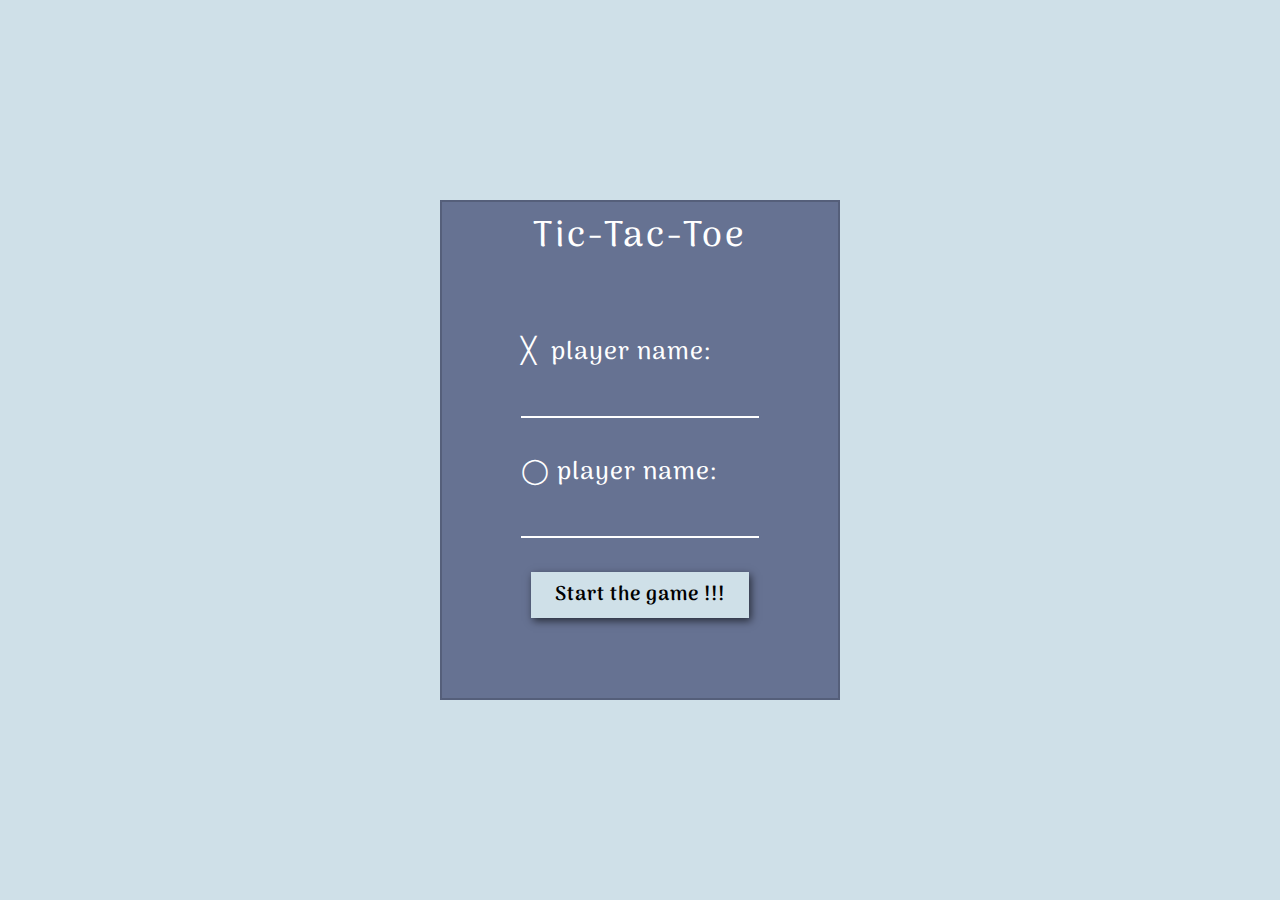
<file: tictactoe.html>
<!DOCTYPE html>
<html lang="en">
<head>
    <meta charset="UTF-8">
    <meta http-equiv="X-UA-Compatible" content="IE=edge">
    <meta name="viewport" content="width=device-width, initial-scale=1.0">
    <title>Document</title>
    <style>
        * {
  padding: 0;
  margin: 0;
  box-sizing: border-box;
  font-family: 'Arima Madurai', cursive;
  font-weight: 500;
}

*::selection {
  user-select: none;
}

body {
  display: flex;
  align-items: center;
  justify-content: center;
  min-height: 100vh;
  background-color: rgb(207, 224, 232);
  cursor: default;
}

button {
  cursor: pointer;
  background-color: rgb(207, 224, 232);
  font-weight: 600;
  border: none;
  box-shadow: 2px 3px 8px rgba(0, 0, 0, 0.61);
}

/* span for displaying x and o */
.spanXO {
  font-family: 'Fredoka', sans-serif;
  font-size: 30px;
  font-weight: 400;
}

/* ==================== title ==================================== */
.title {
  width: 100%;
  height: 10%;
  letter-spacing: 3px;
  text-align: center;
  padding-top: 5px;
  font-size: 36px;
  color: white
}

/* ========================== enter playerNames window ======================== */
.playerNames {
  width: 400px;
  height: 500px;
  display: flex;
  flex-direction: column;
  align-items: center;
  justify-content: space-between;
  background-color: rgb(102, 114, 146);
  border: 2px solid rgb(85, 95, 122);
}

.playerNamesHide {
  display: none;
}

form {
  width: 100%;
  height: 90%;
  display: flex;
  flex-direction: column;
  align-items: center;
  justify-content: center;
}

label {
  display: block;
  font-size: 25px;
  letter-spacing: 1px;
  color: white;
}

form div {
  width: 60%;
  height: 120px;
}

input {
  font-size: 25px;
  color: white;
  padding: 1px 5px;
  letter-spacing: 3px;
  width: 100%;
  background-color: transparent;
  border: none;
  border-bottom: 2px solid rgb(255, 255, 255);
  outline: none;
}

form button {
  width: 55%;
  font-size: 20px;
  letter-spacing: 1px;
  padding: 7px 20px;
}

/* ==================================== game area ============================= */
.gameArea {
  width: 400px;
  height: 580px;
  display: flex;
  flex-direction: column;
  align-items: center;
  justify-content: space-between;
  background-color: rgb(102, 114, 146);
  border: 2px solid rgb(85, 95, 122);
}

.gameAreaHide {
  display: none;
}

/* ========== result field ========== */

.resultField {
  width: 100%;
  height: 20%;
  padding: 0px 5px;
  display: flex;
  align-items: center;
  justify-content: space-around;
}

.resultField div {
  width: 48%;
  height: 100%;
  display: flex;
  flex-direction: column;
  align-items: center;
  justify-content: center;
  background-color: rgb(207, 224, 232);
  border: 2px solid rgb(85, 95, 122);
  color: rgb(32, 39, 58);
}

#playerDisplay {
  font-size: 16px;
  letter-spacing: 1px;
  border-bottom: 1px solid rgb(102, 114, 146);
  height: 16%;
}

.displayXO {
  font-family: 'Fredoka', sans-serif;
  font-size: 18px;
}

.playerDisplayHide {
  display: none;
}

.playerOne, .playerTwo {
  height: 28%;
  font-size: 26px;
  font-weight: 800;
  max-width: 98%;
  overflow: hidden;
}

.resultPlayerOne, .resultPlayerTwo {
  font-size: 44px;
  height: 55%;
}

/* ============= message Field ============= */

.messageField {
  width: 100%;
  height: 10%;
  display: flex;
  align-items: flex-end;
  justify-content: center;
  font-size: 22px;
  letter-spacing: 1px;
  color: white;
}

.messageField div {
  display: flex;
  align-items: baseline;
}

/* ============= play field design ========= */

.playField {
  width: 100%;
  height: 60%;
  padding: 0 5px 5px 5px;
  display: flex;
  flex-wrap: wrap;
  align-content: flex-end;
  justify-content: center;
}

.playFieldHide {
  display: none;
}


.playField button {
  width: 33%;
  height: 33%;
  cursor: pointer;
  display: flex;
  align-items: center;
  justify-content: center;
  font-family: 'Fredoka', sans-serif;
  font-size: 110px;
  font-weight: 400;
  text-shadow: 1px 3px 7px rgba(0, 0, 0, 0.534);
  transition: all 0.7s ease-in;
}

.firstColumn, .secondColumn, .thirdColumn {
  background-color: rgb(207, 224, 232);
  border: 2px solid rgb(85, 95, 122);
  box-shadow: 0px 2px 10px rgb(102, 114, 146);
  color: rgb(52, 62, 90);

}

.firstColumn, .secondColumn {
  border-right: none;
}

.firstRow, .secondRow {
  border-bottom: none;
}

/* bleep winner fields befor anouncing winner */
.bleepWinner {
  color: white;
  background-color: rgb(102, 114, 146);
}

/* ===================================== winner window ======================== */
.winnerWindow {
  display: none;
}

.winnerWindowShow {
  width: 100%;
  height: 60%;
  display: flex;
  flex-direction: column;
  align-items: center;
  justify-content: space-around;
  padding-bottom: 25px;
}

.winner {
  font-size: 65px;
  font-family: 'Times New Roman', Times, serif;
  font-weight: 400;
  letter-spacing: 10px;
  color: white
}

.winnerName {
  font-size: 40px;
  padding-bottom: 35px;
  color: white;
  max-width: 90%;
  overflow: hidden;
}

.playAgain {
  width: 70%;
  height: 50px;
  font-size: 27px;
  letter-spacing: 2px;
}

.resetGame {
  width: 50%;
  height: 40px;
  font-size: 18px;
  letter-spacing: 1px;
}


/* ===================================================================== */
/* =============================== SMALL SCREEN ======================== */

@media (max-width: 402px) {

  /* ============================= playerNames area======================== */
  .playerNames {
    width: 300px;
    height: 500px;
  }

  form div {
    width: 80%;
    height: 120px;
  }

  form button {
    width: 70%;
    letter-spacing: 1px;
    padding: 10px 5px;
  }

  /* =============================game area======================== */
  .gameArea {
    width: 300px;
    height: 500px;
  }

  /* =================== result field ======================= */
  #playerDisplay {
    font-size: 16px;
    letter-spacing: 1px;
    border-bottom: none;
    height: 16%;
  }

  .playerOne, .playerTwo {
    font-size: 20px;
    letter-spacing: 1px;
  }

  .resultPlayerOne, .resultPlayerTwo {
    font-size: 26px;
  }

  /* =========== message Field ============ */

  .messageField, .takenMessageDiv {
    font-size: 20px;
  }

  /* ======= play field design ====== */

  .playField {
    padding: 0 5px 5px 5px;
  }

  .playField button {
    font-size: 90px;
  }

  /* ====================== winner window ================ */


  .winner {
    font-size: 55px;
    font-weight: 200;
    letter-spacing: 8px;
  }

  .winnerName {
    font-size: 50px;
    font-weight: 400;
    letter-spacing: 7px;
    padding-bottom: 20px;
  }
}

@media (max-width: 302px) {

  .spanXO {
    font-family: 'Fredoka', sans-serif;
    font-size: 26px;
    font-weight: 400;
  }

  .title {
    padding-top: 3px;
    font-size: 26px;
  }

  /* ============================= playerNames area======================== */
  .playerNames {
    width: 220px;
    height: 350px;
  }

  form div {
    width: 85%;
    height: 100px;
  }

  label {
    font-size: 20px;
  }

  form button {
    width: 80%;
    letter-spacing: 0px;
    padding: 8px 5px;
    font-size: 18px;
  }

  /* =============================game area======================== */
  .gameArea {
    width: 220px;
    height: 350px;
  }

  /* =============== result field ========= */
  .divPlayeOne, .divPlayeTwo {
    border: 2px solid rgb(207, 224, 232);
  }

  #playerDIsplay {
    font-size: 12px;
    letter-spacing: 1px;
    height: 20%;
  }

  .playerOne, .playerTwo {
    font-size: 18px;
    letter-spacing: 0px;
    height: 30%;
  }

  .resultPlayerOne, .resultPlayerTwo {
    font-size: 20px;
    height: 50%;
  }

  /* =========== message Field ============ */

  .messageField, .takenMessageDiv {
    font-size: 16px;
  }

  #playerDisplay {
    font-size: 12px;
  }

  .displayXO {
    font-size: 10px;
  }

  /* ======= play field design ====== */

  .playField {
    padding: 0 3px 3px 3px;
  }

  .playField button {
    font-size: 65px;
  }

  /* ====================== winner window ================ */
  .winnerWindow {
    padding-bottom: 2px;
  }

  .winner {
    font-size: 45px;
    font-weight: 200;
    letter-spacing: 1px;
  }

  .winnerName {
    font-size: 35px;
    font-weight: 400;
    letter-spacing: 1px;
    padding-bottom: 10px;
  }

  .playAgain {
    width: 70%;
    height: 40px;
    font-size: 20px;
    letter-spacing: 1px;
    padding: 5px, 8px;
  }

  .resetGame {
    width: 50%;
    height: 30px;
    font-size: 16px;
    letter-spacing: 0px;
    padding: 10px, 15px;
  }


}
    </style>
</head>
<body>
    
  <link
  href="https://fonts.googleapis.com/css2?family=Arima+Madurai:wght@100;200;300;400;500;700;800;900&family=Cookie&family=Domine:wght@400;500;700&family=EB+Garamond&family=Fredoka:wght@300;400;500;600&display=swap"
  rel="stylesheet">

<!-- game -->
<div class="gameArea gameAreaHide">
  <div class="title">
    Tic-Tac-Toe
  </div>

  <div class="resultField">
    <div>
      <span id="playerDisplay" class="playerDisplayOne">
        Player <span class="displayXO">X</span>
      </span>
      <span class="playerOne"></span>
      <span class="resultPlayerOne">0</span>
    </div>
    <div>
      <span id="playerDisplay" class="playerDisplayTwo">
        Player <span class="displayXO">O</span>
      </span>
      <span class="playerTwo"></span>
      <span class="resultPlayerTwo">0</span>
    </div>
  </div>

  <div class="messageField">
    <div class="messageFieldInner"></div>
  </div>
  <div class="playField">
    <button id="one" class="firstRow firstColumn diagonalDown"></button>
    <button id="two" class="firstRow secondColumn"></button>
    <button id="three" class="firstRow thirdColumn diagonalUp"></button>
    <button id="four" class="secondRow firstColumn"></button>
    <button id="five" class="secondRow secondColumn diagonalDown diagonalUp"></button>
    <button id="six" class="secondRow thirdColumn"></button>
    <button id="seven" class="thirdRow firstColumn diagonalUp"></button>
    <button id="eight" class="thirdRow secondColumn"></button>
    <button id="nine" class="thirdRow thirdColumn diagonalDown"></button>
  </div>

  <div class="winnerWindow">
    <span class="winner">WINNER</span>
    <span class="winnerName">Name Of Winner</span>
    <button class="playAgain">Play Again</button>
    <button class="resetGame">Reset Game</button>
  </div>
</div>

<!-- player  names -->
<div class="playerNames">
  <div class="title">
    Tic-Tac-Toe
  </div>

  <form action="/tic-tac-toe">
    <div>
      <label for="playerX">&#9587; &nbsp;player name:</label>
      <input type="text" name="" id="playerX" autofocus>
    </div>
    <div>
      <label for="playerO">&#9711;&nbsp;player name:</label>
      <input type="text" name="" id="playerO">
    </div>
    <button>
      Start the game !!!
    </button>
  </form>
</div>
<script>const gameBoard = document.querySelectorAll('.playField button');
    const messageField = document.querySelector('.messageField div');
    const playField = document.querySelector('.playField');
    const winnerWindow = document.querySelector('.winnerWindow');
    let drawCount = 0;
    const arrMoves = [[], [], []];
    
    let playerX; //true or false value set inside rollDice function
    rollDice();
    
    // ===================== roll dice to decide who will start the game ======================
    function rollDice() {
      let num = Math.floor(Math.random() * 20);
      if (num % 2 === 0) {
        playerX = true;
        messageField.innerHTML = "Player&nbsp;<span class='spanXO'>X</span>&nbsp;starts";
      }
      else {
        playerX = false
        messageField.innerHTML = "Player&nbsp;<span class='spanXO'>O</span>&nbsp;starts";
      }
    }
    
    // ================================== PLAYER NAMES ========================================
    function playerNames(eventObject) {
      eventObject.preventDefault();
    
      //selecting player name spans (to display player names) on game area
      const playerOne = document.querySelector('.playerOne');
      const playerTwo = document.querySelector('.playerTwo');
      //selecting input text to catch players names
      const namePlayerX = document.querySelector('#playerX');
      const namePlayerO = document.querySelector('#playerO');
    
      //displaying player names in game
      if (namePlayerX.value === '') {
        const playerDisplayX = document.querySelector('.playerDisplayOne');
        playerDisplayX.classList.add('playerDisplayHide');
        playerOne.innerText = 'Player X';
      }
      else
        playerOne.innerText = namePlayerX.value;
    
      if (namePlayerO.value === '') {
        const playerDisplayX = document.querySelector('.playerDisplayTwo');
        playerDisplayX.classList.add('playerDisplayHide');
        playerTwo.innerText = 'Player O';
      }
      else
        playerTwo.innerText = namePlayerO.value;
    
      //deactivating playerNames window
      const playerNames = document.querySelector('.playerNames');
      playerNames.classList.add('playerNamesHide');
    
      namePlayerX.value = ''; //clearing name input
      namePlayerO.value = '';
    
      //activating gameArea window
      const gameArea = document.querySelector('.gameArea');
      gameArea.classList.remove('gameAreaHide');
    }
    
    // ===================================== GAME =============================================
    function game() {
    
      //checks if a spot is taken on the board, throws error if it is, else gets on with the game
      if (this.innerText) {
        if (playerX)
          messageField.innerHTML = "Spot taken. Player:&nbsp;<span class='spanXO'>X</span>";
        else
          messageField.innerHTML = "Spot taken. Player:&nbsp;<span class='spanXO'>O</span>";
      }
      else {
        //look for winner
        const checkForWinner = (move) => {
          let isWinner = checkWinner(move);
          if (isWinner) {
            for (let btn of gameBoard) {
              btn.disabled = true;
            }
            displayWinning(move);
          }
          else if (drawCount === 9)
            displayDraw();
        }
        //player X moves
        if (playerX) {
          messageField.innerHTML = "Player:&nbsp;<span class='spanXO'>O</span>";
          this.innerText = 'X';
          playerX = false;
          fillArray(this.id, this.innerText);
          drawCount++;
          checkForWinner(this.innerText);
        }
        //player O move
        else {
          messageField.innerHTML = "Player:&nbsp;<span class='spanXO'>X</span>";
          this.innerText = 'O';
          playerX = true;
          fillArray(this.id, this.innerText);
          drawCount++;
          checkForWinner(this.innerText);
        }
      }
    }
    
    // ============================== PUSHING MOVES TO ARRAY ==================================
    function fillArray(id, move) {
      switch (id) {
        case 'one':
          arrMoves[0][0] = move;
          break;
        case 'two':
          arrMoves[0][1] = move;
          break;
        case 'three':
          arrMoves[0][2] = move;
          break;
        case 'four':
          arrMoves[1][0] = move;
          break;
        case 'five':
          arrMoves[1][1] = move;
          break;
        case 'six':
          arrMoves[1][2] = move;
          break;
        case 'seven':
          arrMoves[2][0] = move;
          break;
        case 'eight':
          arrMoves[2][1] = move;
          break;
        case 'nine':
          arrMoves[2][2] = move;
          break;
      }
    }
    
    // ================================== CHECKING FOR WINNER =================================
    //blink if winner
    const blinkWinningField = function (direction, place) {
    
      const addBleepWinner = (divArray) => {
        for (let item of divArray) {
          item.classList.add('bleepWinner');
        }
      }
    
      if (direction === 'r') {
        switch (place) {
          case 0:
            const rowDivsOne = document.querySelectorAll('.firstRow');
            addBleepWinner(rowDivsOne);
            break;
          case 1:
            const rowDivsTwo = document.querySelectorAll('.secondRow');
            addBleepWinner(rowDivsTwo);
            break;
          case 2:
            const rowDivsThree = document.querySelectorAll('.thirdRow');
            addBleepWinner(rowDivsThree);
            break;
        }
      }
      else if (direction === 'c') {
        switch (place) {
          case 0:
            const colDivsOne = document.querySelectorAll('.firstColumn');
            addBleepWinner(colDivsOne);
            break;
          case 1:
            const colDivsTwo = document.querySelectorAll('.secondColumn');
            addBleepWinner(colDivsTwo);
            break;
          case 2:
            const colDivsThree = document.querySelectorAll('.thirdColumn');
            addBleepWinner(colDivsThree);
            break;
        }
      }
      else if (direction === 'ddown') {
        const dDownDivs = document.querySelectorAll('.diagonalDown');
        addBleepWinner(dDownDivs);
      }
      else { //dup
        const dUpDivs = document.querySelectorAll('.diagonalUp');
        addBleepWinner(dUpDivs);
      }
    }
    
    function checkWinner(move) {
    
      //check row winner
      for (let r = 0; r < 3; r++) {
        if (arrMoves[r][0] === move && arrMoves[r][1] === move && arrMoves[r][2] === move) {
          scoreTracker(move);
          blinkWinningField('r', r);
          return true;
        }
      }
      //check column winner
      for (let c = 0; c < 3; c++) {
        if (arrMoves[0][c] === move && arrMoves[1][c] === move && arrMoves[2][c] === move) {
          scoreTracker(move);
          blinkWinningField('c', c);
          return true;
        }
      }
      // check \ winner  
      if (arrMoves[0][0] === move && arrMoves[1][1] === move && arrMoves[2][2] === move) {
        scoreTracker(move);
        blinkWinningField('ddown', null);
        return true;
      }
      // check / winner  
      if (arrMoves[0][2] === move && arrMoves[1][1] === move && arrMoves[2][0] === move) {
        scoreTracker(move);
        blinkWinningField('dup', null);
        return true;
      }
      return false;
    }
    
    // ================================= WINNER or DRAW DISPLAY ===============================
    //WINNER
    function displayWinning(winner) {
      setTimeout(() => {
        const winnerWindow = document.querySelector('.winnerWindow');
        const winnerName = document.querySelector('.winnerName');
        const playerX = document.querySelector('.playerOne');
        const playerO = document.querySelector('.playerTwo');
    
        if (winner === 'X')
          winnerName.innerText = playerX.innerText;
        else
          winnerName.innerText = playerO.innerText;
    
        playField.classList.add('playFieldHide');
        messageField.innerText = '';
        winnerWindow.classList.add('winnerWindowShow');
      }, 1500);
    }
    
    //DRAW
    function displayDraw() {
      const winner = document.querySelector('.winner');
      const winnerName = document.querySelector('.winnerName');
    
      playField.classList.add('playFieldHide');
      messageField.innerText = '';
      winnerWindow.classList.add('winnerWindowShow');
      winner.innerText = 'DRAW'
      winnerName.innerText = ' ';
    }
    
    // ===================================== SCORE TRACKER ====================================
    function scoreTracker(move) {
      const playerX = document.querySelector('.resultPlayerOne');
      const playerO = document.querySelector('.resultPlayerTwo');
    
      if (move === 'X')
        playerX.innerText++;
      else
        playerO.innerText++;
    }
    
    // ======================================== RESET =========================================
    //GAME BOARD RESET
    function resetGameBoard() {
    
      rollDice();
      drawCount = 0; //start at zero again
    
      //clearing array for new moves
      for (let r = 0; r < 3; r++) {
        for (let c = 0; c < 3; c++) {
          arrMoves[r][c] = '';
        }
      }
      //clear 9 divs of X and O 
      for (let btn of gameBoard) {
        btn.innerText = '';
        btn.classList.remove('bleepWinner');
        btn.disabled = false;
      }
    
      const winner = document.querySelector('.winner');
      winner.innerText = 'WINNER';
    
      playField.classList.remove('playFieldHide');
      winnerWindow.classList.remove('winnerWindowShow');
    }
    
    //SCORE TRACKER RESET
    function resetScoreTracker() {
      const playerX = document.querySelector('.resultPlayerOne');
      const playerO = document.querySelector('.resultPlayerTwo');
    
      playerX.innerText = 0;
      playerO.innerText = 0;
    }
    
    
    //===================================== EVENT LISTENERS ===================================
    //START THE GAME - PLAYER NAMES
    const form = document.querySelector('form');
    form.addEventListener('submit', playerNames);
    
    //GAME BOARD
    for (let btn of gameBoard) {
      btn.addEventListener('click', game);
    }
    
    //RESET GAME BUTTON
    const resetGameButton = document.querySelector('.resetGame');
    resetGameButton.addEventListener('click', () => {
      resetGameBoard();
      resetScoreTracker();
      //activating playerNames window
      const playerNames = document.querySelector('.playerNames');
      playerNames.classList.remove('playerNamesHide');
      //deactivating gameArea window
      const gameArea = document.querySelector('.gameArea');
      gameArea.classList.add('gameAreaHide');
    
      const playerDisplayX = document.querySelector('.playerDisplayOne');
      playerDisplayX.classList.remove('playerDisplayHide');
      const playerDisplayO = document.querySelector('.playerDisplayTwo');
      playerDisplayO.classList.remove('playerDisplayHide');
    })
    
    //PLAY AGAIN BUTTON
    const playAgainButton = document.querySelector('.playAgain');
    playAgainButton.addEventListener('click', resetGameBoard)

    </script>
</body>
</html>
</file>
<file: css/style.css>
@charset "UTF-8";
/*!
* Start Bootstrap - Freelancer v7.0.3 (https://startbootstrap.com/theme/freelancer)
* Copyright 2013-2021 Start Bootstrap
* Licensed under MIT (https://github.com/StartBootstrap/startbootstrap-freelancer/blob/master/LICENSE)
*/
/*!
 * Bootstrap v5.0.2 (https://getbootstrap.com/)
 * Copyright 2011-2021 The Bootstrap Authors
 * Copyright 2011-2021 Twitter, Inc.
 * Licensed under MIT (https://github.com/twbs/bootstrap/blob/main/LICENSE)
 */
:root {
  --bs-blue: #0d6efd;
  --bs-indigo: #6610f2;
  --bs-purple: #6f42c1;
  --bs-pink: #d63384;
  --bs-red: #dc3545;
  --bs-orange: #fd7e14;
  --bs-yellow: #ffc107;
  --bs-green: #198754;
  --bs-teal: #1abc9c;
  --bs-cyan: #0dcaf0;
  --bs-white: #fff;
  --bs-gray: #6c757d;
  --bs-gray-dark: #343a40;
  --bs-primary: #1abc9c;
  --bs-secondary: #2c3e50;
  --bs-success: #198754;
  --bs-info: #0dcaf0;
  --bs-warning: #ffc107;
  --bs-danger: #dc3545;
  --bs-light: #f8f9fa;
  --bs-dark: #212529;
  --bs-font-sans-serif: "Lato", -apple-system, BlinkMacSystemFont, "Segoe UI", Roboto, "Helvetica Neue", Arial, "Noto Sans", sans-serif, "Apple Color Emoji", "Segoe UI Emoji", "Segoe UI Symbol", "Noto Color Emoji";
  --bs-font-monospace: SFMono-Regular, Menlo, Monaco, Consolas, "Liberation Mono", "Courier New", monospace;
  --bs-gradient: linear-gradient(180deg, rgba(255, 255, 255, 0.15), rgba(255, 255, 255, 0));
}

*,
*::before,
*::after {
  box-sizing: border-box;
}

* {
  margin: 0;
  padding: 0;
  box-sizing: border-box;
  font-family: 'Poppins', sans-serif;
}
.header {
  min-height: 100vh;
  width: 100%;
  background-image: linear-gradient(356deg,#6f7070a8, #00000080), url(../img/1/building.jpg);
  background-position: center;
  background-size: cover;
  position: relative;
}
.header nav {
  display: flex;
  padding: 2% 6%;
  justify-content: space-between;
  align-items: center;
}
.header nav .fa {
  display: none;
}
.header nav img {
  width: 150px;
   transform: scale(1.5);
}
.header nav .nav-links {
  flex: 1;
  text-align: right;
}
.header nav .nav-links li {
  list-style: none;
  display: inline-block;
  padding: 8px 12px;
  position: relative;
  transition: 0.5s;
}
.header nav .nav-links li::after {
  content: '';
  width: 0%;
  height: 2px;
  background: #f44336;
  display: block;
  margin: auto;
  transition: 0.5s;
}
.header nav .nav-links li:hover::after {
  width: 100%;
}
.header nav .nav-links li a {
  color: #fff;
  text-decoration: none;
  font-size: 15px;
}
.header .text-box {
  width: 90%;
  position: absolute;
  top: 50%;
  left: 50%;
  color: #fff;
  transform: translate(-50%, -50%);
  text-align: center;
}
.header .text-box h1 {
  font-size: 62px;
}
.header .text-box p {
  margin: 10px 0 40px;
  font-size: 14px;
  color: #fff;
}
.header .text-box .hero-btn {
  display: inline-block;
  text-decoration: none;
  color: #fff;
  border: 1px solid #fff;
  padding: 12px 34px;
  font-size: 13px;
  background: transparent;
  position: relative;
  cursor: pointer;
}
.header .text-box .hero-btn:hover {
  border: 1px solid #f44336;
  background: #f44336;
  transition: 1s;
}
.nav-menu{
  display: none;
  border: transparent;
  padding: 0 43px;
  background: transparent;
  color: white;
  font-size: 20px;
  float: right;
  text-transform: uppercase;
  transition: 0.5s;
  margin: 49px 0;
}
@media (max-width: 700px) {
  section.about-us .about-col{
    width: 100% !important;
  }
  .nav-menu{
    display: block;
  }
  .text-box h1 {
    font-size: 20px;
  }
  .nav-links ul li {
    display: block;
  }
  .nav-links {
    position: absolute;
    width: 200px;
    top: 0;
    right: 0;
    text-align: left;
    z-index: 2;
    transition: 1s;
  }
  nav .fa {
    display: block;
    color: #fff;
    margin: 10px;
    font-size: 22px;
    cursor: pointer;
  }
  .nav-links ul {
    display: none;
    padding: 30px;
    background: red;
    margin: 21px;
  }
}
/*course*/
section.course {
  width: 80%;
  margin: auto;
  text-align: center;
  padding-top: 100px;
}
section.course h1 {
  font-size: 36px;
  font-weight: 600;
}
section.course p {
  color: #000;
  font-size: 15px;
  font-weight: 500;
  line-height: 22px;
  padding: 10px;
}
.campus .row {
  display: flex;
  align-content: center;
  justify-content: center;
  align-items: center;
  flex-wrap: wrap;
}
section.course .row {
  margin-top: 5%;
  display: flex;
  justify-content: space-between;
}
section.course .row .course-col {
  flex-basis: 31%;
  background: #72717114;
  border-radius: 10px;
  margin-bottom: 5%;
  padding: 20px 12px;
  box-sizing: border-box;
  transition: 0.5s;
}
section.course .row .course-col:hover {
  box-shadow: 0 0 20px 0px rgba(0, 0, 0, 0.2);
}
section.course .row .course-col h3 {
  text-align: center;
  font-weight: 600;
  margin: 10px 0;
}
@media (max-width: 700px) {
  .row {
    flex-direction: column;
  }
}
/*campus*/
.campus {
  width: 80%;
  margin: auto;
  text-align: center;
  padding-top: 50px;
}
.campus .campus-col {
  flex-basis: 32%;
  border-radius: 10px;
  margin-bottom: 30px;
  position: relative;
  overflow: hidden;
  max-width: 300px;
  display: inline-block;
  margin: 2%;
}
.campus .campus-col img {
  width: 100%;
  display: block;
}
.campus .campus-col .layer {
  background: transparent;
  height: 100%;
  width: 100%;
  position: absolute;
  top: 0;
  left: 0;
  transition: 0.5s;
}
.campus .campus-col .layer h3 {
  width: 100%;
  font-weight: 500;
  color: #fff;
  font-size: 26px;
  bottom: 0;
  left: 50%;
  transform: translateX(-50%);
  position: absolute;
  opacity: 0;
  transition: 0.5s;
}
.campus .campus-col .layer:hover h3 {
  bottom: 49%;
  opacity: 1;
}
.campus .campus-col .layer:hover {
  background: rgba(226, 0, 0, 0.7);
}
.facilities {
  width: 80%;
  margin: auto;
  text-align: center;
  /* padding-top: 100px; */
}
.facilities h1 {
  margin-top: 16px;
  margin-bottom: 15px;
}
.facilities p {
  margin-bottom: 3%;
}
.facilities .facilities-col {
  flex-basis: 31%;
  border-radius: 10px;
  margin-bottom: 5%;
  text-align: left;
  max-width: 317px;
  display: inline-block;
  margin: 1%;
}
.facilities .facilities-col h3 {
  margin-bottom: 4%;
  text-align: center;
  text-transform: capitalize;
}
.facilities .facilities-col img {
  width: 100%;
  border-radius: 10px;
}
.facilities .facilities-col p {
  padding: 0;
  text-align: center;
}
/*testimonials*/
.testimonials {
  width: 80%;
  margin: auto;
  padding-top: 100px;
  text-align: center;
}
.testimonials .testimonial-col {
  flex-basis: 44%;
  border-radius: 10px;
  margin-bottom: 5%;
  text-align: left;
  background: #fff3f3;
  padding: 25px;
  cursor: pointer;
  display: inline-block;
  max-width: 409px;
  margin: 5%;
}
.testimonials .testimonial-col img {
  height: 100px;
  margin-left: 5px;
  margin-right: 30px;
  border-radius: 50%;
}
.testimonials .testimonial-col p {
  padding: 0;
}
.testimonials .testimonial-col h3 {
  margin-top: 15px;
  text-align: left;
}
.testimonials .testimonial-col .fa {
  color: #f44336;
}
/*call to action*/
.cta {
  margin: 100px auto;
  width: 80%;
  background-image: linear-gradient(rgba(0, 0, 0, 0.7), rgba(0, 0, 0, 0.7)), url(../img/1/banner2.jpg);
  background-position: center;
  background-size: cover;
  border-radius: 10px;
  text-align: center;
  padding: 100px 0;
}
.cta h1 {
  color: #fff;
  margin-bottom: 40px;
  padding: 0;
}
.cta .hero-btn {
  display: inline-block;
  text-decoration: none;
  color: #fff;
  border: 1px solid #fff;
  padding: 12px 34px;
  font-size: 13px;
  background: transparent;
  position: relative;
  cursor: pointer;
}
.cta .hero-btn:hover {
  border: 1px solid #f44336;
  background: #f44336;
  transition: 1s;
}
/*footer*/
.footer {
  width: 100%;
  text-align: center;
  padding: 30px 0;
  background: #f1ecec;
}
.footer h4 {
  margin-bottom: 25px;
  margin-top: 20px;
  font-weight: 600;
  font-size: 31px;
}
.footer .icons .fa {
  color: #f44336;
  margin: 0 13px;
  cursor: pointer;
  padding: 18px 0;
  font-size: 42px;
}
.footer .fa-heart-o {
  color: #f44336;
}
/*about us page*/
section.about-us .row {
  display: flex;
  justify-content: center;
  align-items: center;
  flex-wrap: wrap;
}
.sub1-header {
  height: 50vh;
  width: 100%;
  background-image: linear-gradient(rgba(0, 0, 0, 0.7), rgba(0, 0, 0, 0.7)), url(../img/1/cerificate1.jpg);
  background-position: center;
  background-size: cover;
  text-align: center;
  color: #fff;
}
.sub1-header nav {
  display: flex;
  padding: 2% 6%;
  justify-content: space-between;
  align-items: center;
}
.sub1-header nav .fa {
  display: none;
}
.sub1-header nav img {
  width: 150px;
  transform: scale(1.5);
}
.sub1-header nav .nav-links {
  flex: 1;
  text-align: right;
}
.sub1-header nav .nav-links li {
  list-style: none;
  display: inline-block;
  padding: 8px 12px;
  position: relative;
}
.sub1-header nav .nav-links li::after {
  content: '';
  width: 0%;
  height: 2px;
  background: #f44336;
  display: block;
  margin: auto;
  transition: 0.5s;
}
.sub1-header nav .nav-links li:hover::after {
  width: 100%;
}
.sub1-header nav .nav-links li a {
  color: #fff;
  text-decoration: none;
  font-size: 15px;
}
.sub1-header h1 {
  margin-top: 39px;
  font-size: 30px;
}
section.about-us {
  width: 100%;
  padding-top: 80px;
  padding-bottom: 50px;
}
section.about-us .about-col {
  padding: 27px;
  width: 45%;
}
section.about-us .about-col img {
  width: 100%;
}
section.about-us .about-col h1 {
  padding-top: 0;
}
section.about-us .about-col p {
  padding: 15px 0 25px;
  text-align: justify;
}
section.about-us .about-col .hero-btn {
  display: inline-block;
  text-decoration: none;
  color: #ff4336;
  border: 1px solid #ff4336;
  padding: 12px 34px;
  font-size: 13px;
  background: transparent;
  position: relative;
  cursor: pointer;
}
section.about-us .about-col .hero-btn:hover {
  border: 1px solid #f44336;
  background: #f44336;
  color: #fff;
  transition: 1s;
}
/*courses*/
.sub2-header {
  height: 50vh;
  width: 100%;
  background-image: linear-gradient(rgba(0, 0, 0, 0.7), rgba(0, 0, 0, 0.7)), url(../img/1/courses.jpg);
  background-position: center;
  background-size: cover;
  text-align: center;
  color: #fff;
}
.sub2-header nav {
  display: flex;
  padding: 2% 6%;
  justify-content: space-between;
  align-items: center;
}
.sub2-header nav .fa {
  display: none;
}
.sub2-header nav img {
  width: 150px;
  transform: scale(1.5);
}
.sub2-header nav .nav-links {
  flex: 1;
  text-align: right;
}
.sub2-header nav .nav-links li {
  list-style: none;
  display: inline-block;
  padding: 8px 12px;
  position: relative;
}
.sub2-header nav .nav-links li::after {
  content: '';
  width: 0%;
  height: 2px;
  background: #f44336;
  display: block;
  margin: auto;
  transition: 0.5s;
}
.sub2-header nav .nav-links li:hover::after {
  width: 100%;
}
.sub2-header nav .nav-links li a {
  color: #fff;
  text-decoration: none;
  font-size: 15px;
}
.sub2-header h1 {
  margin-top: 39px;
  font-size: 30px;
}
/*blog content*/
.sub-header {
  width: 100%;
  background-image: linear-gradient(rgba(4, 9, 30, 0.7), rgba(4, 9, 30, 0.7)), url(../img/1/background.jpg);
  background-position: center;
  background-size: cover;
  text-align: center;
  color: #fff;
}
.sub-header nav {
  display: flex;
  padding: 2% 6%;
  justify-content: space-between;
  align-items: center;
}
.sub-header nav .fa {
  display: none;
}
.sub-header nav img {
  width: 150px;
  transform: scale(1.5);
}
.sub-header nav .nav-links {
  flex: 1;
  text-align: right;
}
.sub-header nav .nav-links li {
  list-style: none;
  display: inline-block;
  padding: 8px 12px;
  position: relative;
}
.sub-header nav .nav-links li::after {
  content: '';
  width: 0%;
  height: 2px;
  background: #f44336;
  display: block;
  margin: auto;
  transition: 0.5s;
}
.sub-header nav .nav-links li:hover::after {
  width: 100%;
}
.sub-header nav .nav-links li a {
  color: #fff;
  text-decoration: none;
  font-size: 15px;
}
.sub-header h1 {
  margin-top: 39px;
  font-size: 30px;
  padding: 52px;
}
.blog-content {
  width: 80%;
  margin: auto;
  padding: 60px 0;
}
.blog-content .blog-left {
  flex-basis: 65%;
  max-width: 743px;
}
.blog-content .blog-left img {
  width: 100%;
}
.blog-content .blog-left h2 {
  color: #222;
  font-weight: 600;
  margin: 30px 0;
}
.blog-content .blog-left p {
  color: #999;
  padding: 0;
}
.blog-content .blog-left .comment-box {
  border: 1px solid #ccc;
  margin: 50px 0;
  padding: 10px 20px;
}
.blog-content .blog-left .comment-box h3 {
  text-align: left;
}
.blog-content .blog-left .comment-form input,
.blog-content .blog-left .comment-form textarea {
  width: 100%;
  padding: 10px;
  margin: 15px 0;
  box-sizing: border-box;
  border: none;
  outline: none;
  background: #f0f0f0;
}
.blog-content .blog-left button.hero-btn {
  display: inline-block;
  text-decoration: none;
  color: #ff4336;
  border: 1px solid #ff4336;
  padding: 12px 34px;
  font-size: 13px;
  background: transparent;
  position: relative;
  cursor: pointer;
  margin: 10px 0;
}
.blog-content .blog-left button.hero-btn:hover {
  border: 1px solid #f44336;
  background: #f44336;
  color: #fff;
  transition: 1s;
}
.blog-content .blog-right {
  flex-basis: 32%;
  max-width: 304px;
}
.blog-content .blog-right h3 {
  background: #ff4336;
  color: #fff;
  padding: 7px 12px;
  font-size: 16px;
  margin-bottom: 20px;
}
.blog-content .blog-right div {
  display: flex;
  align-items: center;
  justify-content: space-between;
  color: #555;
  padding: 8px;
  box-sizing: border-box;
}
/*contact us page*/
.contact-us .row {
  display: flex;
  align-content: center;
  justify-content: center;
  align-items: center;
}
.sub3-header {
  height: 50vh;
  width: 100%;
  background-image: linear-gradient(rgba(0, 0, 0, 0.7), rgba(0, 0, 0, 0.7)), url(../img/1/cont.jpg);
  background-position: center;
  background-size: cover;
  text-align: center;
  color: #fff;
}
.sub3-header nav {
  display: flex;
  padding: 2% 6%;
  justify-content: space-between;
  align-items: center;
}
.sub3-header nav .fa {
  display: none;
}
.sub3-header nav img {
  width: 150px;
  transform: scale(1.5);
}
.sub3-header nav .nav-links {
  flex: 1;
  text-align: right;
}
.sub3-header nav .nav-links li {
  list-style: none;
  display: inline-block;
  padding: 8px 12px;
  position: relative;
}
.sub3-header nav .nav-links li::after {
  content: '';
  width: 0%;
  height: 2px;
  background: #f44336;
  display: block;
  margin: auto;
  transition: 0.5s;
}
.sub3-header nav .nav-links li:hover::after {
  width: 100%;
}
.sub3-header nav .nav-links li a {
  color: #fff;
  text-decoration: none;
  font-size: 15px;
}
.sub3-header h1 {
  margin-top: 39px;
  font-size: 30px;
}
.location {
  width: 80%;
  margin: auto;
  padding: 80px 0;
}
.location iframe {
  width: 100%;
}
.contact-us {
  width: 80%;
  margin: auto;
}
.contact-us .contact-col {
  flex-basis: 48%;
  margin-bottom: 30px;
  display: inline-block;
  max-width: 733px;
}
.contact-us .contact-col div {
  display: flex;
  align-items: center;
  margin-bottom: 40px;
}
.contact-us .contact-col div .fa {
  font-size: 28px;
  color: #ff4336;
  margin: 10px;
  margin-right: 30px;
}
.contact-us .contact-col div p {
  padding: 0;
}
.contact-us .contact-col div h5 {
  font-size: 20px;
  margin-bottom: 5px;
  color: #555;
  font-weight: 400;
}
.contact-us .contact-col input,
.contact-us .contact-col textarea {
  width: 100%;
  padding: 15px;
  margin-bottom: 17px;
  outline: none;
  border: 1px solid #ccc;
}
.contact-us button.hero-btn {
  display: inline-block;
  text-decoration: none;
  color: #ff4336;
  border: 1px solid #ff4336;
  padding: 12px 34px;
  font-size: 13px;
  background: transparent;
  position: relative;
  cursor: pointer;
  margin: 10px 0;
}
.contact-us button.hero-btn:hover {
  border: 1px solid #f44336;
  background: #f44336;
  color: #fff;
  transition: 1s;
}
section.course p img {
  width: 100%;
}
@media(max-width:425px){
    section.course {
        width: 100%;
        padding: 26px 10px;
    }
    section.course .row .course-col {
        margin-bottom: 35px;
    }
    .campus {
        width: 100%;
    }
    .facilities {
        width: 100%; 
        padding: 10px;
    }
    .testimonials {
        width: 100%;
        padding: 10px;
    }
    h1 {
        font-size: 20px;
        padding-bottom: 14px;
    }
    .testimonials .testimonial-col {
        margin: 16px 0;
    }
    .cta {
        margin: 10px 0;
        width: 100%;
    }
    .footer p {
        padding: 18px;
    }
    .header .text-box h1 {
        font-size: 37px;
    }
    .nav-menu {
        padding: 0 24px;
        margin: 42px 0;
    }
    
}
</file>
